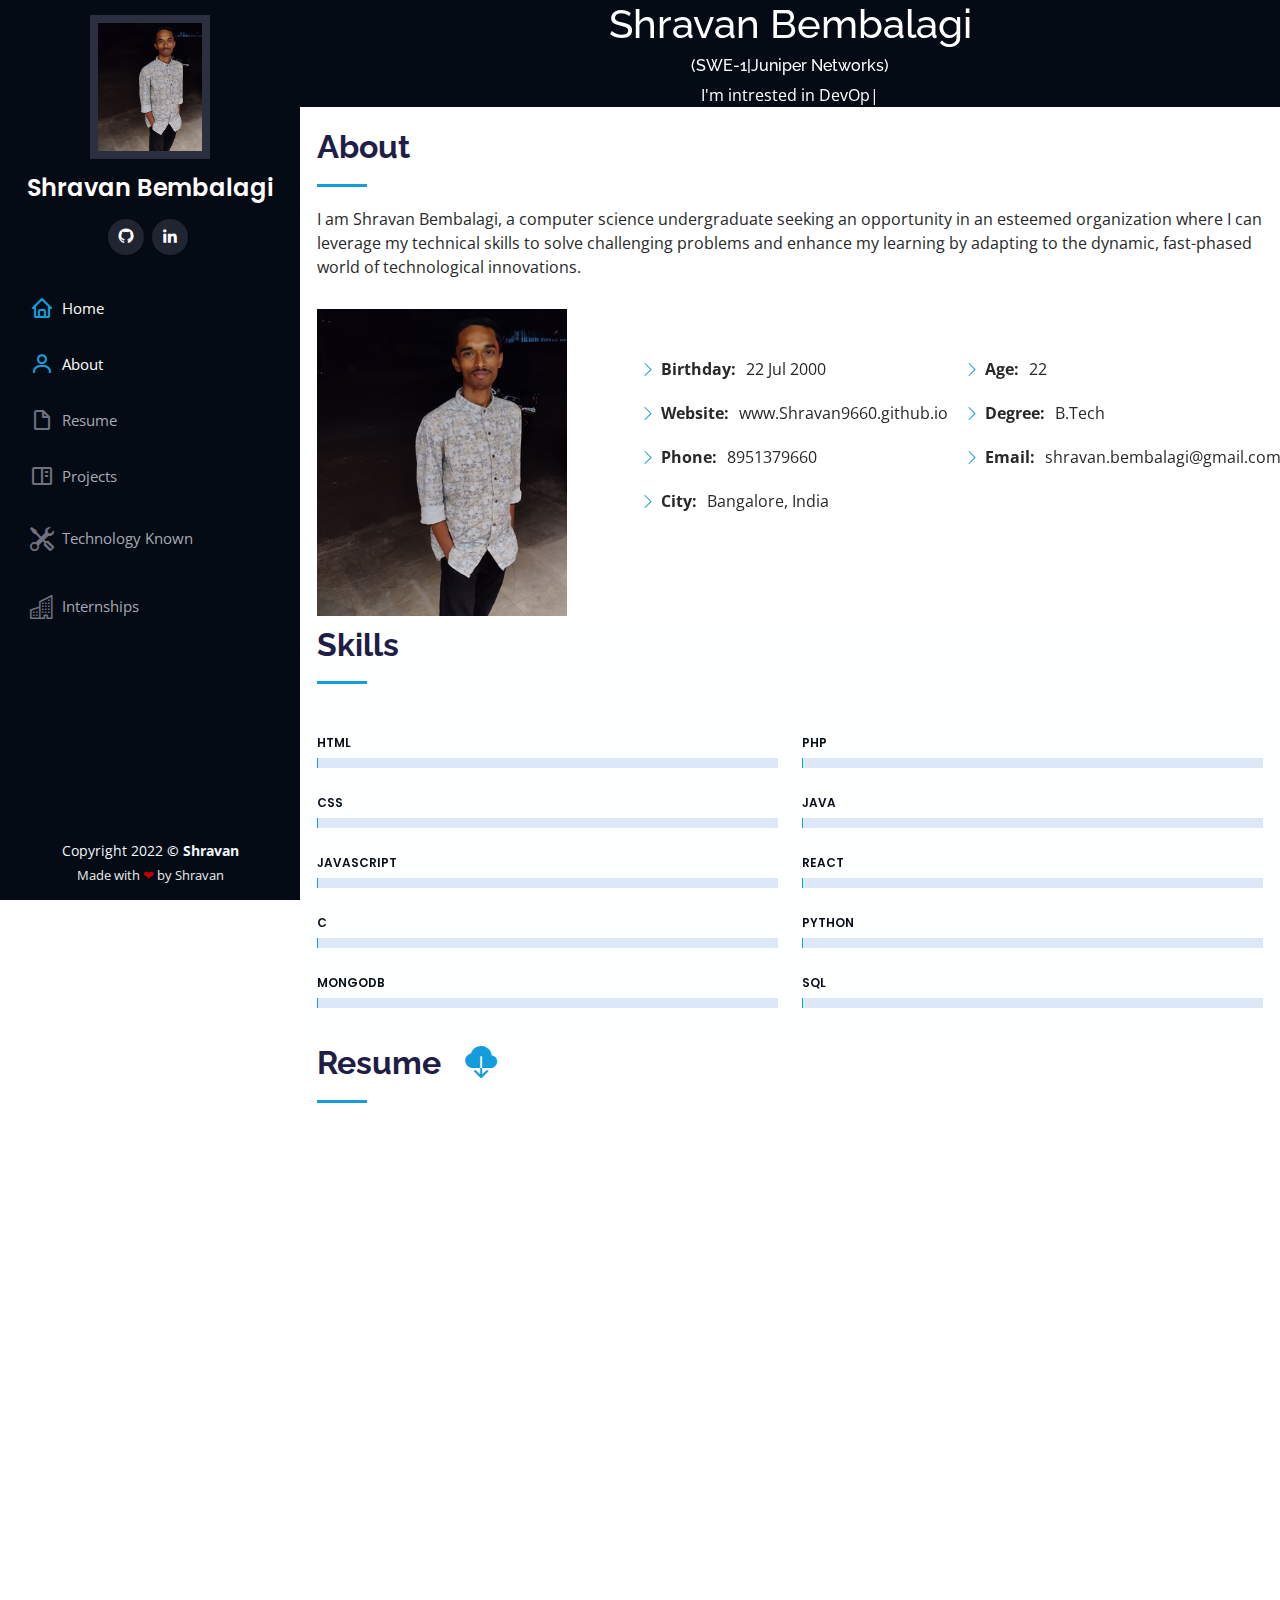
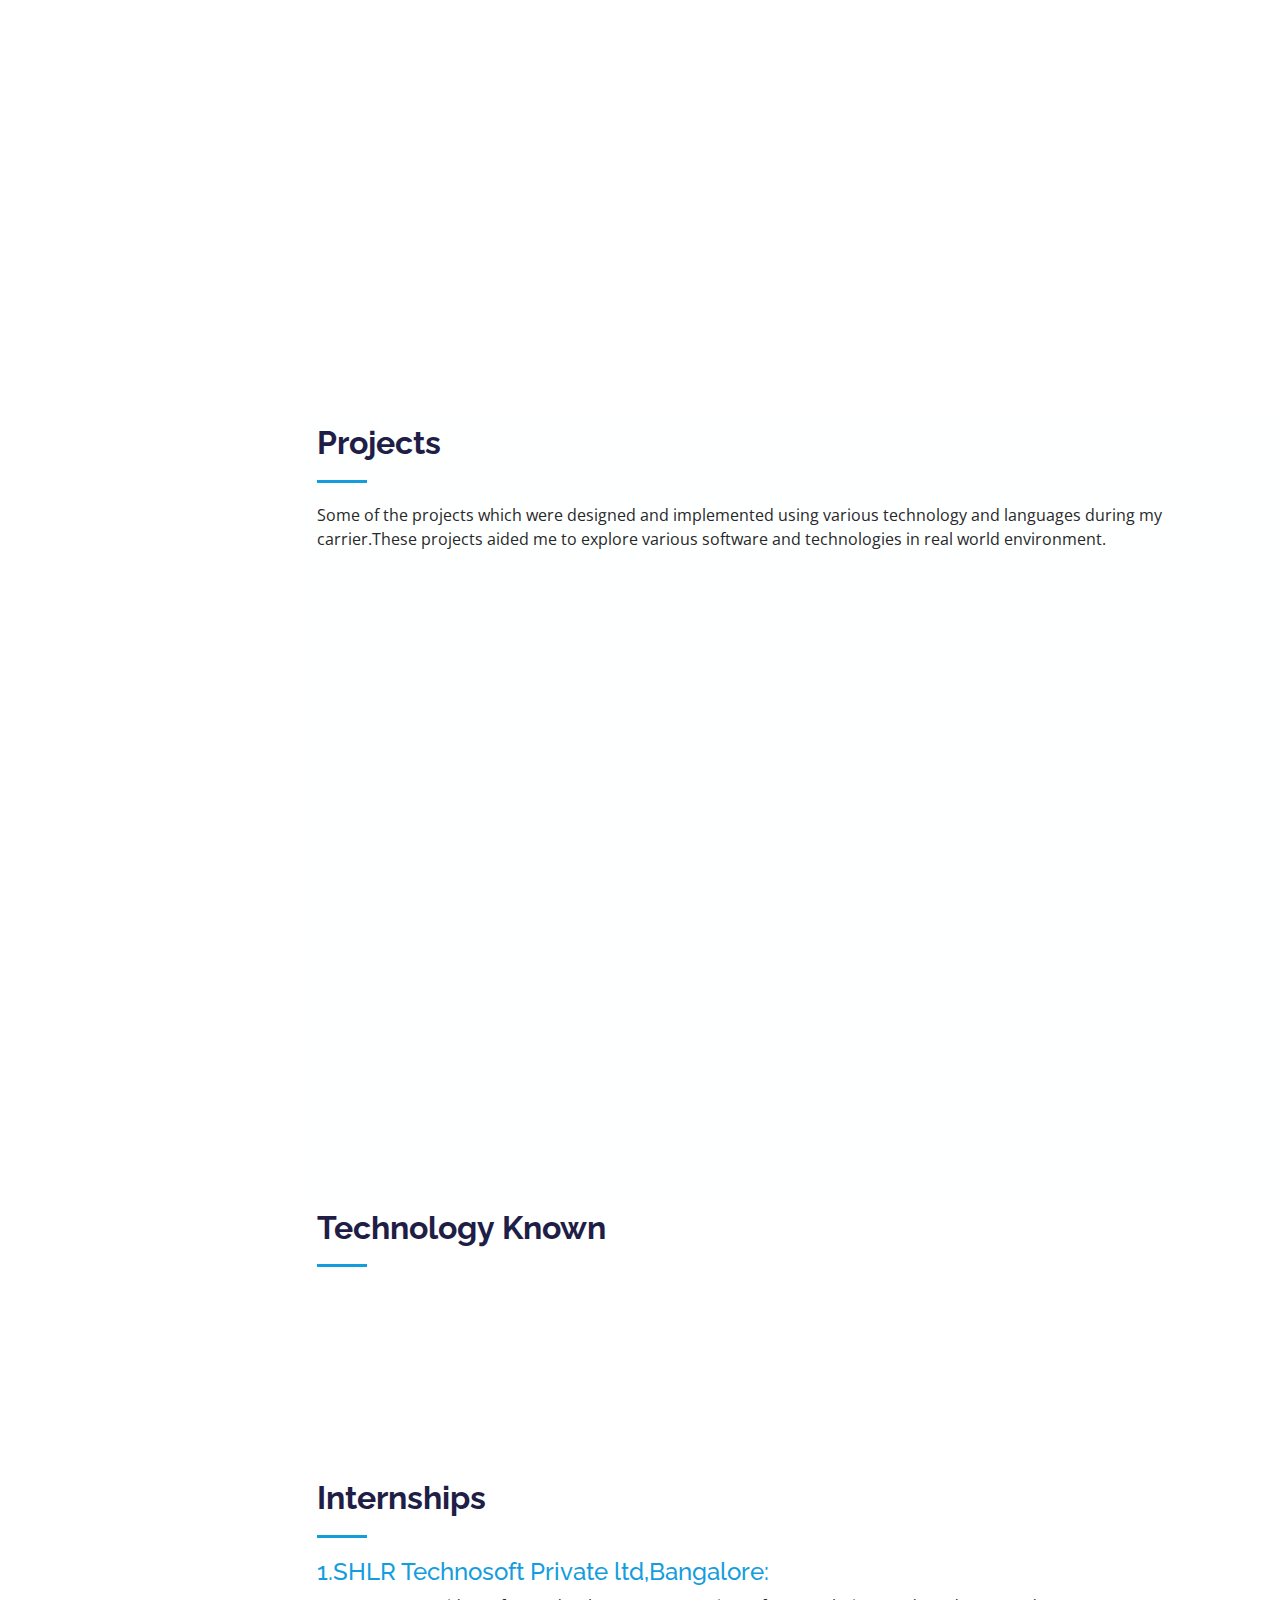
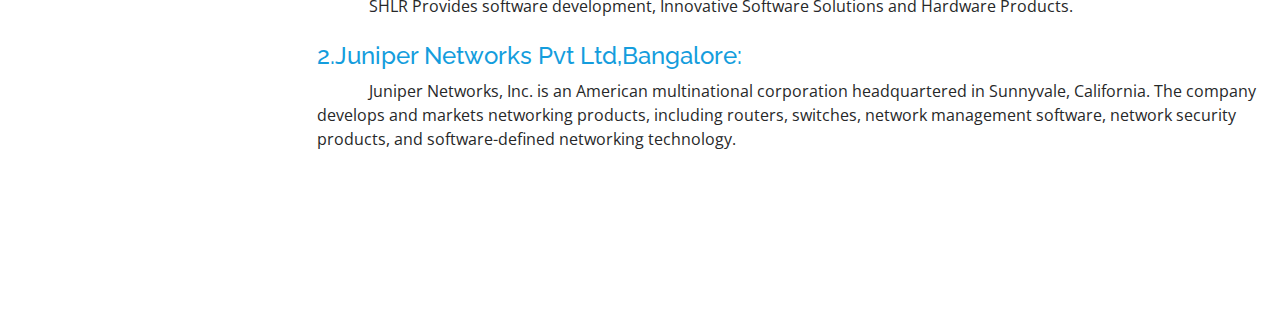
<file: index.html>
<!DOCTYPE html>
<html lang="en">

<head>
  <meta charset="utf-8">
  <meta content="width=device-width, initial-scale=1.0" name="viewport">

  <title>Shravan Bembalagi</title>

  <meta content="" name="description">
  <meta content="" name="keywords">

  <!-- Favicons -->
  <link href="assets/img/favicon.png" rel="icon">
  <link href="assets/img/apple-touch-icon.png" rel="apple-touch-icon">

  <!-- Google Fonts -->
  <link href="https://fonts.googleapis.com/css?family=Open+Sans:300,300i,400,400i,600,600i,700,700i|Raleway:300,300i,400,400i,500,500i,600,600i,700,700i|Poppins:300,300i,400,400i,500,500i,600,600i,700,700i" rel="stylesheet">

  <!-- Vendor CSS Files -->
  <link href="assets/vendor/aos/aos.css" rel="stylesheet">
  <link href="assets/vendor/bootstrap/css/bootstrap.min.css" rel="stylesheet">
  <link href="assets/vendor/bootstrap-icons/bootstrap-icons.css" rel="stylesheet">
  <link href="assets/vendor/boxicons/css/boxicons.min.css" rel="stylesheet">
  <link href="assets/vendor/glightbox/css/glightbox.min.css" rel="stylesheet">
  <link href="assets/vendor/swiper/swiper-bundle.min.css" rel="stylesheet">
  <link href="https://fonts.googleapis.com/icon?family=Material+Icons" rel="stylesheet">

  <!-- Template Main CSS File -->
  <link href="assets/css/style.css" rel="stylesheet">

  <!-- =======================================================
  * Template Name: iPortfolio - v3.8.1
  * Template URL: https://bootstrapmade.com/iportfolio-bootstrap-portfolio-websites-template/
  * Author: BootstrapMade.com
  * License: https://bootstrapmade.com/license/
  ======================================================== -->
</head>

<body>

  <!-- ======= Mobile nav toggle button ======= -->
  <i class="bi bi-list mobile-nav-toggle d-xl-none"></i>

  <!-- ======= Header ======= -->
  <header id="header">
    <div class="d-flex flex-column">

      <div class="profile">
        <img src="images/Shravan.jpg" alt="" class="img-fluid rock">
        <h1 class="text-light"><a href="index.html">Shravan Bembalagi</a></h1>
        
        <div class="social-links mt-3 text-center">
          <a href="https://github.com/Shravan9660" class="twitter"><i class="bx bxl-github"></i></a>
      
          <a href="https://in.linkedin.com/in/shravan-bembalagi-172686217" class="linkedin"><i class="bx bxl-linkedin"></i></a>
        </div>
      </div>

      <nav id="navbar" class="nav-menu navbar">
        <ul>
          <li><a href="index.html" class="nav-link scrollto active"><i class="bx bx-home"></i> <span>Home</span></a></li>
          <li><a href="#about" class="nav-link scrollto"><i class="bx bx-user"></i> <span>About</span></a></li>
          
          <li><a href="#resume" class="nav-link scrollto"><i class="bx bx-file-blank"></i> <span>Resume</span></a></li>
          <li><a href="#portfolio" class="nav-link scrollto"><i class="bx bx-book-content"></i> <span>Projects</span></a></li>
          <li><a href="#services" class="nav-link scrollto"><i class="bi bi-tools"></i> <span>Technology Known</span></a></li>
         
          <li><a href="#contact" class="nav-link scrollto"><i class="bi bi-building"></i> <span>Internships</span></a></li>
        </ul>
      </nav><!-- .nav-menu -->
    </div>
  </header><!-- End Header -->

  <!-- ======= Hero Section ======= -->
 
  <main id="main">
    <div style="background-color:#040b14">
    <center>
    <div class="sectionh1" data-aos="fade-in"  >
      <h1 style="color:rgb(255, 255, 255)" class="sectionh1">Shravan Bembalagi<h6 style="color:rgb(255, 255, 255)" class="sectionh1">(SWE-1|Juniper Networks)</h6></h1>
      <p style="color:rgb(254, 254, 255)" class="sectionh1">
        I'm intrested in <span class="typed" data-typed-items="DevOps,Back End Developing,Web Designing,Front End Developing"></span></p>
    </div>
  </center>
</div>
    <!-- ======= About Section ======= -->
    <section id="about" class="about">
      <div class="container">

        <div class="section-title">
          <h2>About</h2>
          <p>I am Shravan Bembalagi, a computer science undergraduate seeking an opportunity in an esteemed organization where I can leverage my technical skills  to solve challenging problems and enhance my learning by adapting to the dynamic, 
            fast-phased world  of technological innovations.
          </p>
        </div>

        <div class="row">
          <div class="col-lg-4" data-aos="fade-right">
            <img src="images/Shravan.jpg" width="250px" height="250px" class="img-fluid" alt="">
          </div>
          <div class="col-lg-8 pt-4 pt-lg-0 content" data-aos="fade-left">
            
            
            <div class="row">
              <div class="col-lg-6">
                <ul>
                  <br>
                  <br>
                  
                  <li><i class="bi bi-chevron-right"></i> <strong>Birthday:</strong> <span>22 Jul 2000</span></li>
                  <li><i class="bi bi-chevron-right"></i> <strong>Website:</strong> <span>www.Shravan9660.github.io</span></li>
                  <li><i class="bi bi-chevron-right"></i> <strong>Phone:</strong> <span>8951379660</span></li>
                  <li><i class="bi bi-chevron-right"></i> <strong>City:</strong> <span>Bangalore, India</span></li>
                </ul>
              </div>
              <div class="col-lg-6">
                <ul>
                  <br>
                  <br>
                  
                  <li><i class="bi bi-chevron-right"></i> <strong>Age:</strong> <span>22</span></li>
                  <li><i class="bi bi-chevron-right"></i> <strong>Degree:</strong> <span>B.Tech</span></li>
                  <li><i class="bi bi-chevron-right"></i> <strong>Email:</strong><span>shravan.bembalagi@gmail.com</span></li>
                  
                </ul>
              </div>
            </div>
            
          </div>
        </div>

      </div>
    </section><!-- End About Section -->

    <!-- ======= Facts Section ======= -->
    

    <!-- ======= Skills Section ======= -->
    <section id="skills" class="skills section-bg">
      <div class="container">

        <div class="section-title">
          <h2>Skills</h2>
          <p></p>
        </div>

        <div class="row skills-content">

          <div class="col-lg-6" data-aos="fade-up">

            <div class="progress">
              <span class="skill">HTML </span>
              <div class="progress-bar-wrap">
                <div class="progress-bar" role="progressbar" aria-valuenow="100" aria-valuemin="0" aria-valuemax="100"></div>
              </div>
            </div>

            <div class="progress">
              <span class="skill">CSS </span>
              <div class="progress-bar-wrap">
                <div class="progress-bar" role="progressbar" aria-valuenow="100" aria-valuemin="0" aria-valuemax="100"></div>
              </div>
            </div>

            <div class="progress">
              <span class="skill">JavaScript </span>
              <div class="progress-bar-wrap">
                <div class="progress-bar" role="progressbar" aria-valuenow="100" aria-valuemin="0" aria-valuemax="100"></div>
              </div>
            </div>
            <div class="progress">
              <span class="skill">C </span>
              <div class="progress-bar-wrap">
                <div class="progress-bar" role="progressbar" aria-valuenow="100" aria-valuemin="0" aria-valuemax="100"></div>
              </div>
            </div>
            <div class="progress">
              <span class="skill">MongoDB</span>
              <div class="progress-bar-wrap">
                <div class="progress-bar" role="progressbar" aria-valuenow="100" aria-valuemin="0" aria-valuemax="100"></div>
              </div>
            </div>

          </div>

          <div class="col-lg-6" data-aos="fade-up" data-aos-delay="100">

            <div class="progress">
              <span class="skill">PHP </span>
              <div class="progress-bar-wrap">
                <div class="progress-bar" role="progressbar" aria-valuenow="100" aria-valuemin="0" aria-valuemax="100"></div>
              </div>
            </div>

            <div class="progress">
              <span class="skill">JAVA </span>
              <div class="progress-bar-wrap">
                <div class="progress-bar" role="progressbar" aria-valuenow="100" aria-valuemin="0" aria-valuemax="100"></div>
              </div>
            </div>

            <div class="progress">
              <span class="skill">React </span>
              <div class="progress-bar-wrap">
                <div class="progress-bar" role="progressbar" aria-valuenow="20" aria-valuemin="0" aria-valuemax="100"></div>
              </div>
            </div>
            <div class="progress">
              <span class="skill">Python </span>
              <div class="progress-bar-wrap">
                <div class="progress-bar" role="progressbar" aria-valuenow="100" aria-valuemin="0" aria-valuemax="100"></div>
              </div>
            </div>
            <div class="progress">
              <span class="skill">SQl </span>
              <div class="progress-bar-wrap">
                <div class="progress-bar" role="progressbar" aria-valuenow="100" aria-valuemin="0" aria-valuemax="100"></div>
              </div>
            </div>

          </div>

        </div>

      </div>
    </section><!-- End Skills Section -->

    
    <!-- ======= Resume Section ======= -->
    <section id="resume" class="resume">
      <div class="container">

        <div class="section-title">
          <h2>Resume &nbsp; <a href="Shravan_B.pdf" download><i class="bi bi-cloud-download-fill"></i> </a>
          
        </div>

        <div class="row">
          <div class="col-lg-6" data-aos="fade-up">
            
            <div class="resume-item pb-0">
              <h4>Shravan Bembalagi</h4>
    
              <ul>
                <li>Bangalore, India</li>
                <li>+91 8951379660</li>
                <li>shravan.bembalagi@gmail.com</li>
                <li><a href="https://github.com/Shravan9660">https://github.com/Shravan9660</a></li>
                <li><a href="https://www.linkedin.com/in/shravan-bembalagi-172686217">https://www.linkedin.com/in/shravan-bembalagi-172686217</a></li>
                <li><a href="https://Shravan9660.github.io">https://Shravan9660.github.io</a></li>
              </ul>
            </div>

            <h3 class="resume-title">Education</h3>
            <div class="resume-item">
              <h4>B.Tech in Computer Science and Engineering</h4>
              <h5>2020 - 2023</h5>
              <p><em>PES UNIVERSITY,Bangalore,India</em></p>
              <p>Currently pursuing B.Tech in computer science and Engg with the aggregate of [CGPA- 8.04]</p>
            </div>
            <div class="resume-item">
              <h4>Diploma in Computer Science and Engineering</h4>
              <h5>2017 - 2020</h5>
              <p><em>BVVS POLYTECHNIC(AUTONOMOUS),Bagalkot,India</em></p>
              <p>Completed my diploma in computer science and engineering with an aggregate of [95.56%]</p>
            </div>
          </div>
          <div class="col-lg-6" data-aos="fade-up" data-aos-delay="100">
           
            <div class="resume-item">
              <h4>SSLC</h4>
              <h5>2017 </h5>
              <p><em>St Anne's Convent High School,Bagalkot,India </em></p>
              <p>Completed my S.S.L.C from (St. Anne’s Convent High School, Bagalkot) Karnataka Secondary Education Examination 
                Board, Bangalore with [92.80%]</p>
              
            </div>
            <div class="resume-item">
             <h2><b>Achievements</b></h2>
              <br>
             
              <ul>
                <li>Achieved <span style="color:rgb(0, 0, 0)" ><b>“BEST STUDENT AWARD”</b></span> for the year 2019 by Indian Society For Technical 
                  Education (ISTE) Karnataka Section.</li>
                <li>Participated in Chhatra Vishwakarma Awards 2020 organized by AICTE, New Delhi (All India 
                  Council for Technical Education) for Project Exhibition.
                  </li>
                <li>Participated in KOUSHALYA 2020, Project Exhibition organized by KLE College of Engineering and 
                  Technology Chikkodi, Karnataka and won the First Prize.
                  </li>
                <li>Participated in TECHNO VISION 2020 organized by Guru Nanak Institutions, Nagpur for Project 
                  Exhibition and won the First Position. </li>
                  <li>Participated in National Level online “Project Exhibition”-2020 held on 5th August 2020 organized by 
                    Tontadarya College Of Engineering,Gadag.</li>
                    <li>Participated in TECHNO VISION 2020 organized by Guru Nanak Institutions, Nagpur for Project 
                      SQL Basics Certified by HackerRank.
                      (Certification ID: 6B7961252AC0,<br> Link: <a href="https://www.hackerrank.com/certificates/6b7961252ac0">Certificate Link</a>) </li>
              </ul>
            </div>
          </div>
        </div>

      </div>
    </section><!-- End Resume Section -->

    <!-- ======= Portfolio Section ======= -->
    <section id="portfolio" class="portfolio section-bg">
      <div class="container">

        <div class="section-title">
          <h2>Projects</h2>
          <p>Some of the projects which were designed and implemented using various technology and languages during my carrier.These projects aided me to explore various software and technologies in real world environment.</p>
        </div>

        <div class="row" data-aos="fade-up">
          <div class="col-lg-12 d-flex justify-content-center">
            <ul id="portfolio-flters">
              <li data-filter="*" class="filter-active">All</li>
              <li data-filter=".filter-app">AI</li>
              <li data-filter=".filter-card">Games</li>
              <li data-filter=".filter-web">Web</li>
              <li data-filter=".filter-papers">Papers</li>
            </ul>
          </div>
        </div>
        

        <div class="row portfolio-container" data-aos="fade-up" data-aos-delay="100">

          <div class="col-lg-4 col-md-6 portfolio-item filter-app">
            <div class="portfolio-wrap">
              <img src="images/civic issues.png" width="250px" height="0" class="img-fluid" alt="civic Issues">
              <div class="portfolio-links">
                <a href="" data-gallery="portfolioGallery" class="portfolio-lightbox" title="Autonomos car using Deep Learning and Image Processing Technology"><i class="bx bx-plus"></i></a>
                <a href="civic.html" title="More Details"><i class="bx bx-link"></i></a>
              </div>
            </div>
          </div>


          <div class="col-lg-4 col-md-6 portfolio-item filter-web">
            <div class="portfolio-wrap">
              <img src="images/civic issues.png" width="250px" height="0" class="img-fluid" alt="civic Issues">
              <div class="portfolio-links">
                <a href="assets/img/portfolio/portfolio-2.jpg" data-gallery="portfolioGallery" class="portfolio-lightbox" title="Web 3"><i class="bx bx-plus"></i></a>
                <a href="civic.html" title="More Details"><i class="bx bx-link"></i></a>
              </div>
            </div>
          </div>

          

          <div class="col-lg-4 col-md-6 portfolio-item filter-card">
            <div class="portfolio-wrap">
              <img src="images/rock.jpg" width="300px" class="img-fluid" alt="">
              <div class="portfolio-links">
                <a href="assets/img/portfolio/portfolio-4.jpg" data-gallery="portfolioGallery" class="portfolio-lightbox" title="Card 2"><i class="bx bx-plus"></i></a>
                <a href="rps.html" title="More Details"><i class="bx bx-link"></i></a>
              </div>
            </div>
          </div>

          <div class="col-lg-4 col-md-6 portfolio-item filter-web">
            <div class="portfolio-wrap">
              <img src="images/courier.png" width="1000px" height="600px" class="img-fluid" alt="">
              <div class="portfolio-links">
                <a href="assets/img/portfolio/portfolio-5.jpg" data-gallery="portfolioGallery" class="portfolio-lightbox" title="Web 2"><i class="bx bx-plus"></i></a>
                <a href="courier.html" title="More Details"><i class="bx bx-link"></i></a>
              </div>
            </div>
          </div>
         

         

          
          

          <div class="col-lg-4 col-md-6 portfolio-item filter-web">
            <div class="portfolio-wrap">
              <img src="images/cart.jpg" width="250px" height="0" class="img-fluid" alt="">
              <div class="portfolio-links">
                <a href="assets/img/portfolio/portfolio-9.jpg" data-gallery="portfolioGallery" class="portfolio-lightbox" title="Web 3"><i class="bx bx-plus"></i></a>
                <a href="reactweb.html" title="More Details"><i class="bx bx-link"></i></a>
              </div>
            </div>
          </div>

          

        </div>

      </div>
    </section><!-- End Portfolio Section -->

    <!-- ======= Services Section ======= -->
    <section id="services" class="services">
      <div class="container">

        <div class="section-title">
          <h2>Technology Known</h2>
          <p></p>
        </div>

        <div class="row">
          <div class="col-lg-4 col-md-6 icon-box" data-aos="fade-up">
            <div class="icon"><i class="bi bi-clipboard-data"></i></div>
            <h4 class="title"><a href="">Visual Studio (.Net with C#)</a></h4>
          </div>
          <br>
          <div class="col-lg-4 col-md-6 icon-box" data-aos="fade-up" data-aos-delay="100">
            <div class="icon"><i class="bi bi-clipboard-data"></i></div>
            <h4 class="title"><a href="">Microsoft SQL Server 2014.</a></h4>
            
          </div>
          <br>
          <div class="col-lg-4 col-md-6 icon-box" data-aos="fade-up" data-aos-delay="200">
            <div class="icon"><i class="bi bi-clipboard-data"></i></div>
            <h4 class="title"><a href="">Microsoft Visual Code</a></h4>
            
          </div>
          <br>
          <div class="col-lg-4 col-md-6 icon-box" data-aos="fade-up" data-aos-delay="200">
            <div class="icon"><i class="bi bi-clipboard-data"></i></div>
            <h4 class="title"><a href="">AWS</a></h4>
          </div>
          <br>

        </div>

      </div>
    </section><!-- End Services Section -->
    
        

    <!-- ======= Contact Section ======= -->
    <section id="contact" class="contact">
      <div class="container">

        <div class="section-title">
          <h2>Internships</h2>
          <p>
          <a href="intrenship1.html"><h4>1.SHLR Technosoft Private ltd,Bangalore:<br></h4></a>&nbsp&nbsp&nbsp&nbsp&nbsp&nbsp&nbsp&nbsp&nbsp
          &nbsp&nbsp&nbspSHLR Provides software development, Innovative Software Solutions and Hardware Products.
          <br ><br><a href="internship2.html"><h4>2.Juniper Networks Pvt Ltd,Bangalore:<br></h4></a>&nbsp&nbsp&nbsp&nbsp&nbsp&nbsp&nbsp&nbsp&nbsp
          &nbsp&nbsp&nbspJuniper Networks, Inc. is an American multinational corporation headquartered in Sunnyvale, California. The company develops and markets networking products, 
          including routers, switches, network management software, network security products, and software-defined networking technology.
          </p>
        </div>

        

      </div>
    </section><!-- End Contact Section -->

  </main><!-- End #main -->

  <!-- ======= Footer ======= -->
  <footer id="footer">
    <div class="container">
      <div class="copyright">
        Copyright 2022 <strong><span> &copy; Shravan</span></strong>
      </div>
      <div class="credits">
        <!-- All the links in the footer should remain intact. -->
        <!-- You can delete the links only if you purchased the pro version. -->
        <!-- Licensing information: https://bootstrapmade.com/license/ -->
        <!-- Purchase the pro version with working PHP/AJAX contact form: https://bootstrapmade.com/iportfolio-bootstrap-portfolio-websites-template/ -->
        Made with <span style="color:rgb(192, 0, 0)" class="sectionh1">❤</span> by Shravan
      </div>
    </div>
  </footer><!-- End  Footer -->

  <a href="#" class="back-to-top d-flex align-items-center justify-content-center"><i class="bi bi-arrow-up-short"></i></a>

  <!-- Vendor JS Files -->
  <script src="assets/vendor/purecounter/purecounter_vanilla.js"></script>
  <script src="assets/vendor/aos/aos.js"></script>
  <script src="assets/vendor/bootstrap/js/bootstrap.bundle.min.js"></script>
  <script src="assets/vendor/glightbox/js/glightbox.min.js"></script>
  <script src="assets/vendor/isotope-layout/isotope.pkgd.min.js"></script>
  <script src="assets/vendor/swiper/swiper-bundle.min.js"></script>
  <script src="assets/vendor/typed.js/typed.min.js"></script>
  <script src="assets/vendor/waypoints/noframework.waypoints.js"></script>
  <script src="assets/vendor/php-email-form/validate.js"></script>

  <!-- Template Main JS File -->
  <script src="assets/js/main.js"></script>

</body>

</html>
</file>
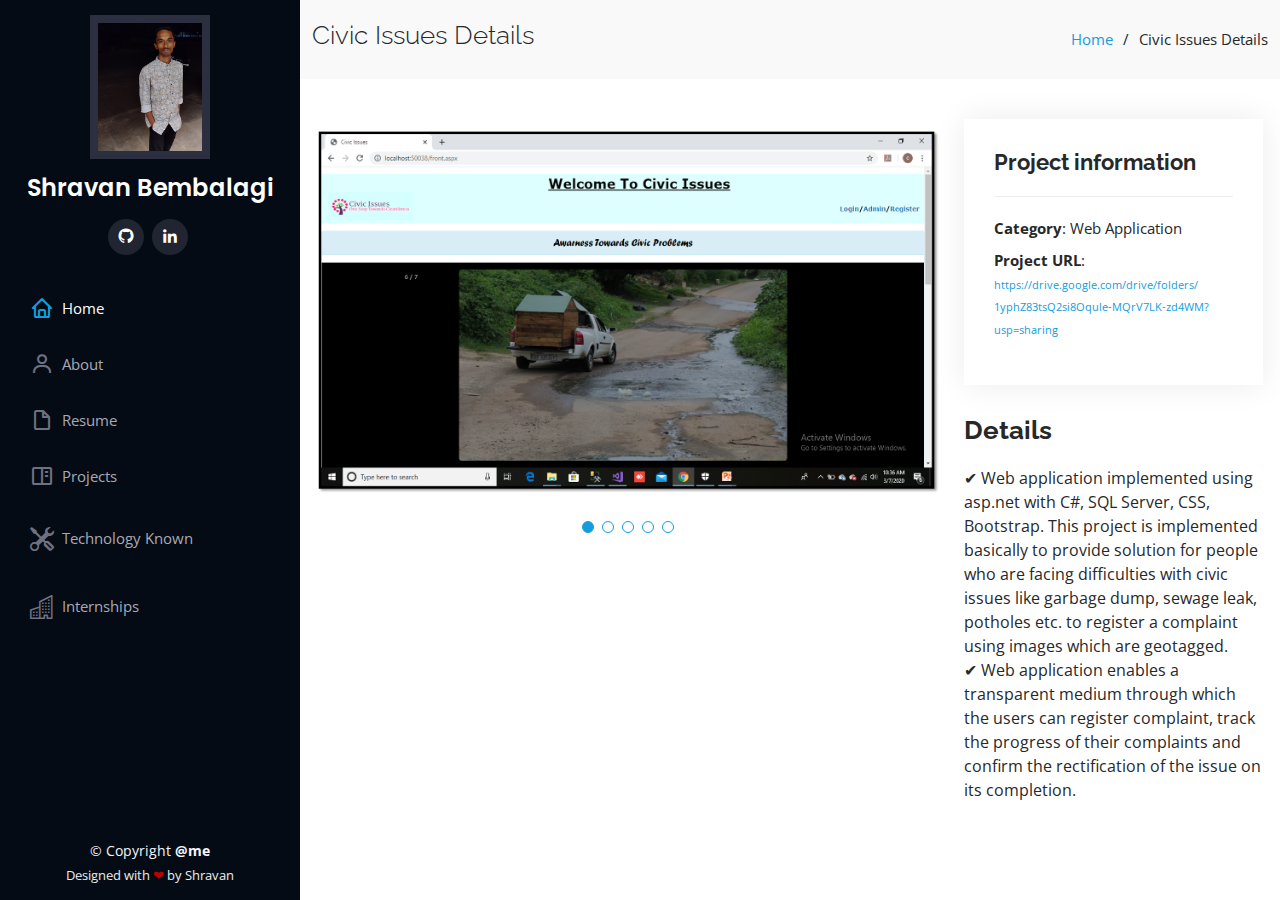
<file: civic.html>
<!DOCTYPE html>
<html lang="en">

<head>
  <meta charset="utf-8">
  <meta content="width=device-width, initial-scale=1.0" name="viewport">

  <title>Shravan Bembalagi</title>
  <meta content="" name="description">
  <meta content="" name="keywords">

  <!-- Favicons -->
  <link href="assets/img/favicon.png" rel="icon">
  <link href="assets/img/apple-touch-icon.png" rel="apple-touch-icon">

  <!-- Google Fonts -->
  <link href="https://fonts.googleapis.com/css?family=Open+Sans:300,300i,400,400i,600,600i,700,700i|Raleway:300,300i,400,400i,500,500i,600,600i,700,700i|Poppins:300,300i,400,400i,500,500i,600,600i,700,700i" rel="stylesheet">

  <!-- Vendor CSS Files -->
  <link href="assets/vendor/aos/aos.css" rel="stylesheet">
  <link href="assets/vendor/bootstrap/css/bootstrap.min.css" rel="stylesheet">
  <link href="assets/vendor/bootstrap-icons/bootstrap-icons.css" rel="stylesheet">
  <link href="assets/vendor/boxicons/css/boxicons.min.css" rel="stylesheet">
  <link href="assets/vendor/glightbox/css/glightbox.min.css" rel="stylesheet">
  <link href="assets/vendor/swiper/swiper-bundle.min.css" rel="stylesheet">

  <!-- Template Main CSS File -->
  <link href="assets/css/style.css" rel="stylesheet">

  <!-- =======================================================
  * Template Name: iPortfolio - v3.8.1
  * Template URL: https://bootstrapmade.com/iportfolio-bootstrap-portfolio-websites-template/
  * Author: BootstrapMade.com
  * License: https://bootstrapmade.com/license/
  ======================================================== -->
</head>

<body>

  <!-- ======= Mobile nav toggle button ======= -->
  <i class="bi bi-list mobile-nav-toggle d-xl-none"></i>

  <!-- ======= Header ======= -->
  <header id="header">
    <div class="d-flex flex-column">

      <div class="profile">
        <img src="images/Shravan.jpg" alt="" class="img-fluid rock">
        <h1 class="text-light"><a href="index.html">Shravan Bembalagi</a></h1>
        <div class="social-links mt-3 text-center">
          <a href="https://github.com/Shravan9660" class="twitter"><i class="bx bxl-github"></i></a>
      
          <a href="https://in.linkedin.com/in/shravan-bembalagi-172686217" class="linkedin"><i class="bx bxl-linkedin"></i></a>
        </div>
      </div>

      <nav id="navbar" class="nav-menu navbar">
        <ul>
          <li><a href="index.html" class="nav-link scrollto active"><i class="bx bx-home"></i> <span>Home</span></a></li>
          <li><a href="index.html" class="nav-link scrollto"><i class="bx bx-user"></i> <span>About</span></a></li>
          <li><a href="index.html" class="nav-link scrollto"><i class="bx bx-file-blank"></i> <span>Resume</span></a></li>
          <li><a href="index.html" class="nav-link scrollto"><i class="bx bx-book-content"></i> <span>Projects</span></a></li>
          <li><a href="index.html" class="nav-link scrollto"><i class="bi bi-tools"></i> <span>Technology Known</span></a></li>
          <li><a href="index.html" class="nav-link scrollto"><i class="bi bi-building"></i> <span>Internships</span></a></li>
        </ul>
      </nav><!-- .nav-menu -->
    </div>
  </header><!-- End Header -->

  <main id="main">

    <!-- ======= Breadcrumbs ======= -->
    <section id="breadcrumbs" class="breadcrumbs">
      <div class="container">

        <div class="d-flex justify-content-between align-items-center">
          <h2>Civic Issues Details</h2>
          <ol>
            <li><a href="index.html">Home</a></li>
            <li>Civic Issues Details</li>
          </ol>
        </div>

      </div>
    </section><!-- End Breadcrumbs -->

    <!-- ======= Portfolio Details Section ======= -->
    <section id="portfolio-details" class="portfolio-details">
      <div class="container">

        <div class="row gy-4">

          <div class="col-lg-8">
            <div class="portfolio-details-slider swiper">
              <div class="swiper-wrapper align-items-center">

                <div class="swiper-slide">
                  <img src="images/civic1.png" alt="">
                </div>

                <div class="swiper-slide">
                  <img src="images/civic2.png" alt="">
                </div>

                <div class="swiper-slide">
                  <img src="images/civic3.png" alt="">
                </div>
                <div class="swiper-slide">
                  <img src="images/civic4.png" alt="">
                </div>
                <div class="swiper-slide">
                  <img src="images/civic5.png" alt="">
                </div>

              </div>
              <div class="swiper-pagination"></div>
            </div>
          </div>

          <div class="col-lg-4">
            <div class="portfolio-info">
              <h3>Project information</h3>
              <ul>
                <li><strong>Category</strong>: Web Application</li>
                
                <li><strong>Project URL</strong>: <a href="https://drive.google.com/drive/folders/
                  1yphZ83tsQ2si8Oqule-MQrV7LK-zd4WM?usp=sharing" style="font-size:11px">https://drive.google.com/drive/folders/
                  1yphZ83tsQ2si8Oqule-MQrV7LK-zd4WM?usp=sharing</a></li>
              </ul>
            </div>
            <div class="portfolio-description">
              <h2>Details</h2>
              <p>
                
                ✔ Web application implemented using asp.net with C#, SQL Server, CSS, Bootstrap. This project is 
implemented basically to provide solution for people who are facing difficulties with civic issues like 
garbage dump, sewage leak, potholes etc. to register a complaint using images which are geotagged. <br>
✔ Web application enables a transparent medium through which the users can register complaint, track 
the progress of their complaints and confirm the rectification of the issue on its completion.
              </p>
            </div>
          </div>

        </div>

      </div>
    </section><!-- End Portfolio Details Section -->

  </main><!-- End #main -->

  <!-- ======= Footer ======= -->
  <footer id="footer">
    <div class="container">
      <div class="copyright">
        &copy; Copyright <strong><span>@me</span></strong>
      </div>
      <div class="credits">
        <!-- All the links in the footer should remain intact. -->
        <!-- You can delete the links only if you purchased the pro version. -->
        <!-- Licensing information: https://bootstrapmade.com/license/ -->
        <!-- Purchase the pro version with working PHP/AJAX contact form: https://bootstrapmade.com/iportfolio-bootstrap-portfolio-websites-template/ -->
        Designed with <span style="color:rgb(192, 0, 0)" class="sectionh1">❤</span> by Shravan
      </div>
    </div>
  </footer><!-- End  Footer -->

  <a href="#" class="back-to-top d-flex align-items-center justify-content-center"><i class="bi bi-arrow-up-short"></i></a>

  <!-- Vendor JS Files -->
  <script src="assets/vendor/purecounter/purecounter_vanilla.js"></script>
  <script src="assets/vendor/aos/aos.js"></script>
  <script src="assets/vendor/bootstrap/js/bootstrap.bundle.min.js"></script>
  <script src="assets/vendor/glightbox/js/glightbox.min.js"></script>
  <script src="assets/vendor/isotope-layout/isotope.pkgd.min.js"></script>
  <script src="assets/vendor/swiper/swiper-bundle.min.js"></script>
  <script src="assets/vendor/typed.js/typed.min.js"></script>
  <script src="assets/vendor/waypoints/noframework.waypoints.js"></script>
  <script src="assets/vendor/php-email-form/validate.js"></script>

  <!-- Template Main JS File -->
  <script src="assets/js/main.js"></script>

</body>

</html>
</file>
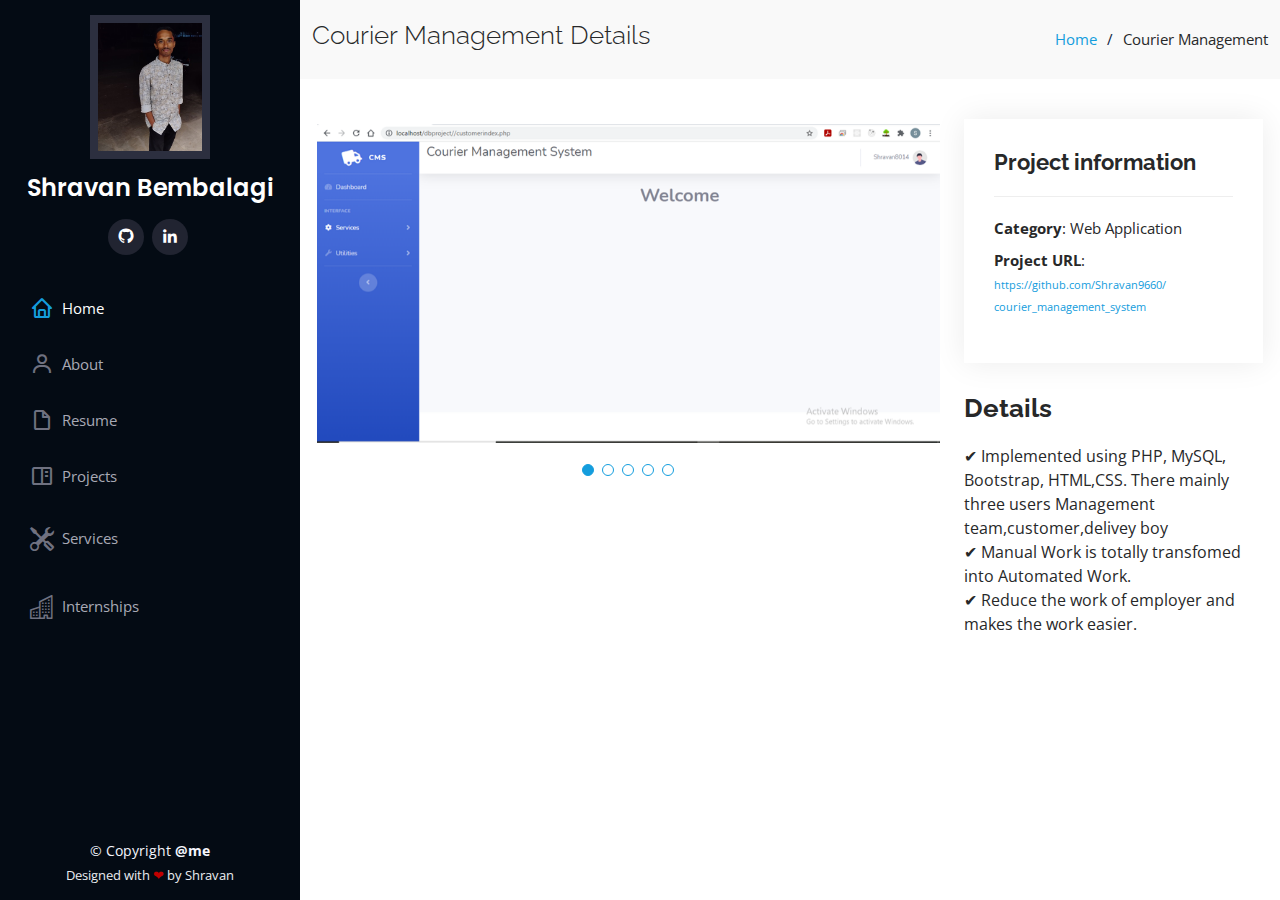
<file: courier.html>
<!DOCTYPE html>
<html lang="en">

<head>
  <meta charset="utf-8">
  <meta content="width=device-width, initial-scale=1.0" name="viewport">

  <title>Shravan Bembalagi</title>
  <meta content="" name="description">
  <meta content="" name="keywords">

  <!-- Favicons -->
  <link href="assets/img/favicon.png" rel="icon">
  <link href="assets/img/apple-touch-icon.png" rel="apple-touch-icon">

  <!-- Google Fonts -->
  <link href="https://fonts.googleapis.com/css?family=Open+Sans:300,300i,400,400i,600,600i,700,700i|Raleway:300,300i,400,400i,500,500i,600,600i,700,700i|Poppins:300,300i,400,400i,500,500i,600,600i,700,700i" rel="stylesheet">

  <!-- Vendor CSS Files -->
  <link href="assets/vendor/aos/aos.css" rel="stylesheet">
  <link href="assets/vendor/bootstrap/css/bootstrap.min.css" rel="stylesheet">
  <link href="assets/vendor/bootstrap-icons/bootstrap-icons.css" rel="stylesheet">
  <link href="assets/vendor/boxicons/css/boxicons.min.css" rel="stylesheet">
  <link href="assets/vendor/glightbox/css/glightbox.min.css" rel="stylesheet">
  <link href="assets/vendor/swiper/swiper-bundle.min.css" rel="stylesheet">

  <!-- Template Main CSS File -->
  <link href="assets/css/style.css" rel="stylesheet">

  <!-- =======================================================
  * Template Name: iPortfolio - v3.8.1
  * Template URL: https://bootstrapmade.com/iportfolio-bootstrap-portfolio-websites-template/
  * Author: BootstrapMade.com
  * License: https://bootstrapmade.com/license/
  ======================================================== -->
</head>

<body>

  <!-- ======= Mobile nav toggle button ======= -->
  <i class="bi bi-list mobile-nav-toggle d-xl-none"></i>

  <!-- ======= Header ======= -->
  <header id="header">
    <div class="d-flex flex-column">

      <div class="profile">
        <img src="images/Shravan.jpg" alt="" class="img-fluid rock">
        <h1 class="text-light"><a href="index.html">Shravan Bembalagi</a></h1>
        <div class="social-links mt-3 text-center">
            <a href="https://github.com/Shravan9660" class="twitter"><i class="bx bxl-github"></i></a>
      
            <a href="https://in.linkedin.com/in/shravan-bembalagi-172686217" class="linkedin"><i class="bx bxl-linkedin"></i></a>
        </div>
      </div>

      <nav id="navbar" class="nav-menu navbar">
        <ul>
          <li><a href="index.html" class="nav-link scrollto active"><i class="bx bx-home"></i> <span>Home</span></a></li>
          <li><a href="index.html" class="nav-link scrollto"><i class="bx bx-user"></i> <span>About</span></a></li>
          <li><a href="index.html" class="nav-link scrollto"><i class="bx bx-file-blank"></i> <span>Resume</span></a></li>
          <li><a href="index.html" class="nav-link scrollto"><i class="bx bx-book-content"></i> <span>Projects</span></a></li>
          <li><a href="index.html" class="nav-link scrollto"><i class="bi bi-tools"></i> <span>Services</span></a></li>
          <li><a href="index.html" class="nav-link scrollto"><i class="bi bi-building"></i> <span>Internships</span></a></li>
        </ul>
      </nav><!-- .nav-menu -->
    </div>
  </header><!-- End Header -->

  <main id="main">

    <!-- ======= Breadcrumbs ======= -->
    <section id="breadcrumbs" class="breadcrumbs">
      <div class="container">

        <div class="d-flex justify-content-between align-items-center">
          <h2>Courier Management Details</h2>
          <ol>
            <li><a href="index.html">Home</a></li>
            <li>Courier Management</li>
          </ol>
        </div>

      </div>
    </section><!-- End Breadcrumbs -->

    <!-- ======= Portfolio Details Section ======= -->
    <section id="portfolio-details" class="portfolio-details">
      <div class="container">

        <div class="row gy-4">

          <div class="col-lg-8">
            <div class="portfolio-details-slider swiper">
              <div class="swiper-wrapper align-items-center">

                <div class="swiper-slide">
                  <img src="images/c1.png" alt="">
                </div>

                <div class="swiper-slide">
                  <img src="images/c2.png" alt="">
                </div>

                <div class="swiper-slide">
                  <img src="images/c3.png" alt="">
                </div>
                <div class="swiper-slide">
                  <img src="images/c4.png" alt="">
                </div>
                <div class="swiper-slide">
                  <img src="images/c5.png" alt="">
                </div>


              </div>
              <div class="swiper-pagination"></div>
            </div>
          </div>

          <div class="col-lg-4">
            <div class="portfolio-info">
              <h3>Project information</h3>
              <ul>
                <li><strong>Category</strong>: Web Application</li>
                
                <li><strong>Project URL</strong>: <a href="https://github.com/Shravan9660/
                    courier_management_system" style="font-size:11px">https://github.com/Shravan9660/
                    courier_management_system</a></li>
              </ul>
            </div>
            <div class="portfolio-description">
              <h2>Details</h2>
              <p>
                
                ✔ Implemented using PHP, MySQL, Bootstrap, HTML,CSS. There mainly three users Management team,customer,delivey boy<br>
✔ Manual Work is totally transfomed into Automated Work.<br>
✔ Reduce the work of employer and makes the work easier.
              </p>
            </div>
          </div>

        </div>

      </div>
    </section><!-- End Portfolio Details Section -->

  </main><!-- End #main -->

  <!-- ======= Footer ======= -->
  <footer id="footer">
    <div class="container">
      <div class="copyright">
        &copy; Copyright <strong><span>@me</span></strong>
      </div>
      <div class="credits">
        <!-- All the links in the footer should remain intact. -->
        <!-- You can delete the links only if you purchased the pro version. -->
        <!-- Licensing information: https://bootstrapmade.com/license/ -->
        <!-- Purchase the pro version with working PHP/AJAX contact form: https://bootstrapmade.com/iportfolio-bootstrap-portfolio-websites-template/ -->
        Designed with <span style="color:rgb(192, 0, 0)" class="sectionh1">❤</span> by Shravan
      </div>
    </div>
  </footer><!-- End  Footer -->

  <a href="#" class="back-to-top d-flex align-items-center justify-content-center"><i class="bi bi-arrow-up-short"></i></a>

  <!-- Vendor JS Files -->
  <script src="assets/vendor/purecounter/purecounter_vanilla.js"></script>
  <script src="assets/vendor/aos/aos.js"></script>
  <script src="assets/vendor/bootstrap/js/bootstrap.bundle.min.js"></script>
  <script src="assets/vendor/glightbox/js/glightbox.min.js"></script>
  <script src="assets/vendor/isotope-layout/isotope.pkgd.min.js"></script>
  <script src="assets/vendor/swiper/swiper-bundle.min.js"></script>
  <script src="assets/vendor/typed.js/typed.min.js"></script>
  <script src="assets/vendor/waypoints/noframework.waypoints.js"></script>
  <script src="assets/vendor/php-email-form/validate.js"></script>

  <!-- Template Main JS File -->
  <script src="assets/js/main.js"></script>

</body>

</html>
</file>
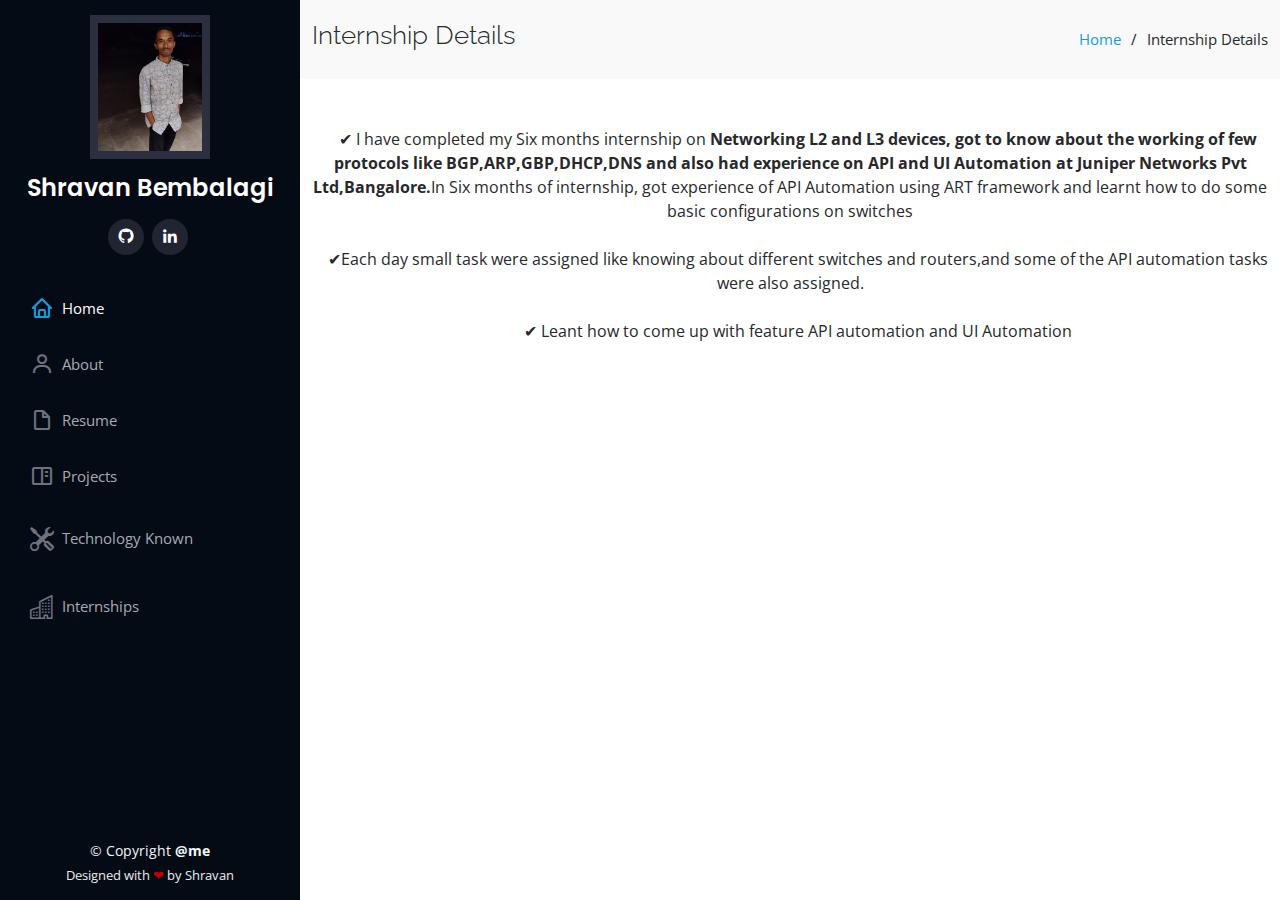
<file: internship2.html>
<!DOCTYPE html>
<html lang="en">

<head>
  <meta charset="utf-8">
  <meta content="width=device-width, initial-scale=1.0" name="viewport">

  <title>Shravan Bembalagi</title>
  <meta content="" name="description">
  <meta content="" name="keywords">

  <!-- Favicons -->
  <link href="assets/img/favicon.png" rel="icon">
  <link href="assets/img/apple-touch-icon.png" rel="apple-touch-icon">

  <!-- Google Fonts -->
  <link href="https://fonts.googleapis.com/css?family=Open+Sans:300,300i,400,400i,600,600i,700,700i|Raleway:300,300i,400,400i,500,500i,600,600i,700,700i|Poppins:300,300i,400,400i,500,500i,600,600i,700,700i" rel="stylesheet">

  <!-- Vendor CSS Files -->
  <link href="assets/vendor/aos/aos.css" rel="stylesheet">
  <link href="assets/vendor/bootstrap/css/bootstrap.min.css" rel="stylesheet">
  <link href="assets/vendor/bootstrap-icons/bootstrap-icons.css" rel="stylesheet">
  <link href="assets/vendor/boxicons/css/boxicons.min.css" rel="stylesheet">
  <link href="assets/vendor/glightbox/css/glightbox.min.css" rel="stylesheet">
  <link href="assets/vendor/swiper/swiper-bundle.min.css" rel="stylesheet">

  <!-- Template Main CSS File -->
  <link href="assets/css/style.css" rel="stylesheet">

  <!-- =======================================================
  * Template Name: iPortfolio - v3.8.1
  * Template URL: https://bootstrapmade.com/iportfolio-bootstrap-portfolio-websites-template/
  * Author: BootstrapMade.com
  * License: https://bootstrapmade.com/license/
  ======================================================== -->
</head>

<body>

  <!-- ======= Mobile nav toggle button ======= -->
  <i class="bi bi-list mobile-nav-toggle d-xl-none"></i>

  <!-- ======= Header ======= -->
  <header id="header">
    <div class="d-flex flex-column">

      <div class="profile">
        <img src="images/Shravan.jpg" alt="" class="img-fluid rock">
        <h1 class="text-light"><a href="index.html">Shravan Bembalagi</a></h1>
        <div class="social-links mt-3 text-center">
          <a href="https://github.com/Shravan9660" class="twitter"><i class="bx bxl-github"></i></a>
      
          <a href="https://in.linkedin.com/in/shravan-bembalagi-172686217" class="linkedin"><i class="bx bxl-linkedin"></i></a>
        </div>
      </div>

      <nav id="navbar" class="nav-menu navbar">
        <ul>
          <li><a href="index.html" class="nav-link scrollto active"><i class="bx bx-home"></i> <span>Home</span></a></li>
          <li><a href="index.html" class="nav-link scrollto"><i class="bx bx-user"></i> <span>About</span></a></li>
          <li><a href="index.html" class="nav-link scrollto"><i class="bx bx-file-blank"></i> <span>Resume</span></a></li>
          <li><a href="index.html" class="nav-link scrollto"><i class="bx bx-book-content"></i> <span>Projects</span></a></li>
          <li><a href="index.html" class="nav-link scrollto"><i class="bi bi-tools"></i> <span>Technology Known</span></a></li>
          <li><a href="index.html" class="nav-link scrollto"><i class="bi bi-building"></i> <span>Internships</span></a></li>
        </ul>
      </nav><!-- .nav-menu -->
    </div>
  </header><!-- End Header -->

  <main id="main">

    <!-- ======= Breadcrumbs ======= -->
    <section id="breadcrumbs" class="breadcrumbs">
      <div class="container">

        <div class="d-flex justify-content-between align-items-center">
          <h2>Internship Details</h2>
          <ol>
            <li><a href="index.html">Home</a></li>
            <li>Internship Details</li>
          </ol>
        </div>

      </div>
    </section><!-- End Breadcrumbs -->

    <!-- ======= Portfolio Details Section ======= -->
    
        
        <div >
          
          
          <center>
          <p>
            
            <br>
          <br>&nbsp&nbsp&nbsp&nbsp✔ I have completed my Six months internship on<b> Networking L2 and L3 devices, got to know about the working of few protocols like BGP,ARP,GBP,DHCP,DNS and also had experience on API and UI Automation at Juniper Networks Pvt Ltd,Bangalore.</b>In Six months of internship, got experience of  API Automation using ART framework and learnt how to do some basic configurations on switches
           <br><br>&nbsp&nbsp&nbsp&nbsp✔Each day small task were assigned like knowing about different switches and routers,and some of the API automation tasks were also assigned.
           <br><br>&nbsp&nbsp&nbsp&nbsp✔ Leant how to come up with feature API automation and UI Automation 
          </p>
             <center>
        </div>
        <!--<br><br><b><center><p style="font-size:25px">Snapshots of some tasks completed</p></center></b><br>-->
      
   <!-- <section id="portfolio-details" class="portfolio-details">
      <div class="container">

        <div class="row gy-4">

          &nbsp&nbsp&nbsp&nbsp&nbsp&nbsp&nbsp&nbsp&nbsp&nbsp&nbsp&nbsp&nbsp&nbsp&nbsp&nbsp&nbsp&nbsp
          &nbsp&nbsp&nbsp&nbsp&nbsp&nbsp&nbsp&nbsp&nbsp&nbsp&nbsp&nbsp&nbsp&nbsp&nbsp&nbsp&nbsp&nbsp
          &nbsp&nbsp&nbsp&nbsp&nbsp&nbsp<div class="col-lg-8">
            <div class="portfolio-details-slider swiper">
              
              <div class="swiper-wrapper align-items-center">

                <div class="swiper-slide">
                  <img src="images/shlr01.png" alt="">
                </div>

                <div class="swiper-slide">
                  <img src="images/shlr1.jpg" alt="">
                </div>

                <div class="swiper-slide">
                  <img src="images/shlr3.png" alt="">
                </div>

              </div>
           
              <div class="swiper-pagination"></div>
            </div>
          </div>

          

        </div>

      </div>
    </section><!-- End Portfolio Details Section -->
  </center>

  </main><!-- End #main -->

  <!-- ======= Footer ======= -->
  <footer id="footer">
    <div class="container">
      <div class="copyright">
        &copy; Copyright <strong><span>@me</span></strong>
      </div>
      <div class="credits">
        <!-- All the links in the footer should remain intact. -->
        <!-- You can delete the links only if you purchased the pro version. -->
        <!-- Licensing information: https://bootstrapmade.com/license/ -->
        <!-- Purchase the pro version with working PHP/AJAX contact form: https://bootstrapmade.com/iportfolio-bootstrap-portfolio-websites-template/ -->
        Designed with <span style="color:rgb(192, 0, 0)" class="sectionh1">❤</span> by Shravan
      </div>
    </div>
  </footer><!-- End  Footer -->

  <a href="#" class="back-to-top d-flex align-items-center justify-content-center"><i class="bi bi-arrow-up-short"></i></a>

  <!-- Vendor JS Files -->
  <script src="assets/vendor/purecounter/purecounter_vanilla.js"></script>
  <script src="assets/vendor/aos/aos.js"></script>
  <script src="assets/vendor/bootstrap/js/bootstrap.bundle.min.js"></script>
  <script src="assets/vendor/glightbox/js/glightbox.min.js"></script>
  <script src="assets/vendor/isotope-layout/isotope.pkgd.min.js"></script>
  <script src="assets/vendor/swiper/swiper-bundle.min.js"></script>
  <script src="assets/vendor/typed.js/typed.min.js"></script>
  <script src="assets/vendor/waypoints/noframework.waypoints.js"></script>
  <script src="assets/vendor/php-email-form/validate.js"></script>

  <!-- Template Main JS File -->
  <script src="assets/js/main.js"></script>

</body>

</html>
</file>
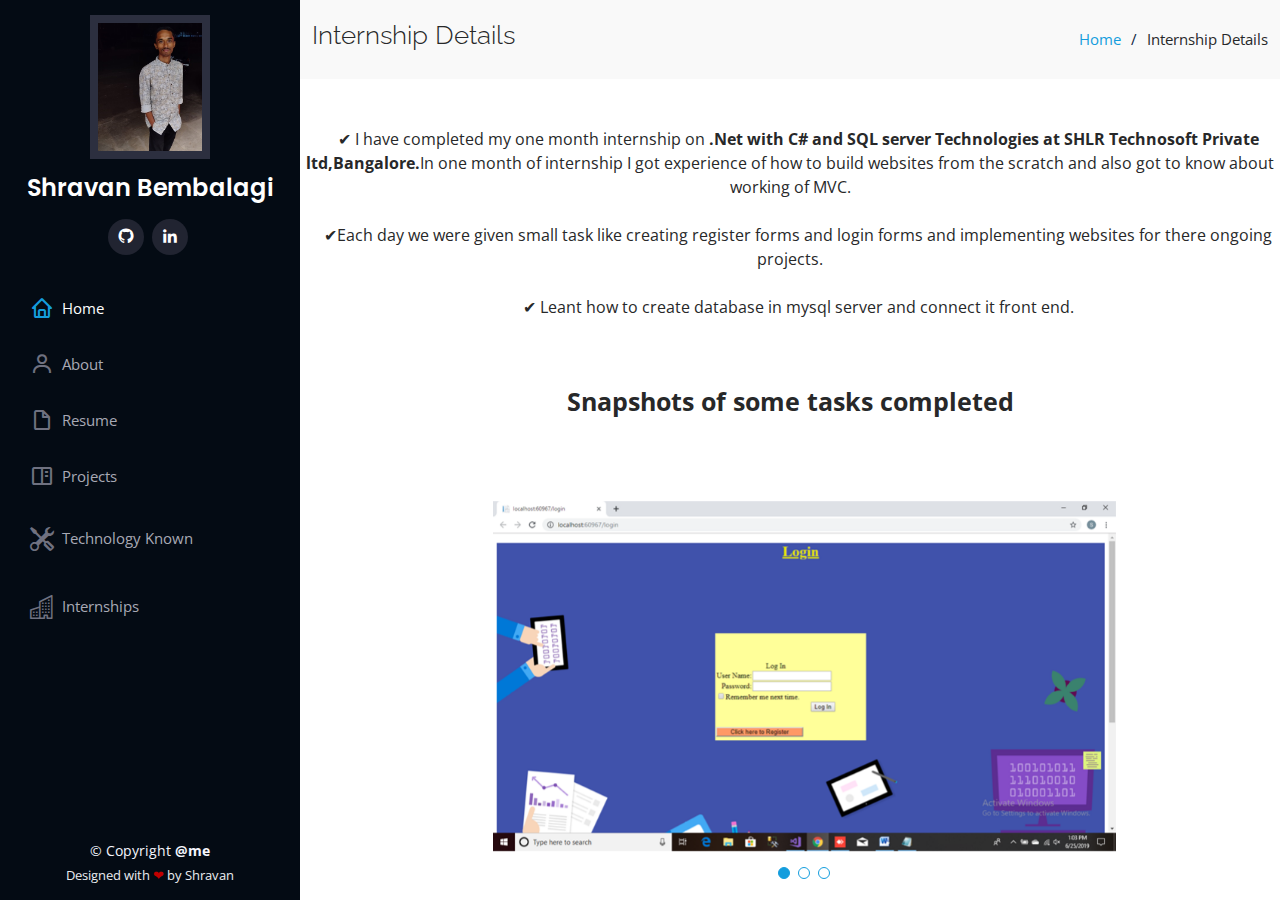
<file: intrenship1.html>
<!DOCTYPE html>
<html lang="en">

<head>
  <meta charset="utf-8">
  <meta content="width=device-width, initial-scale=1.0" name="viewport">

  <title>Shravan Bembalagi</title>
  <meta content="" name="description">
  <meta content="" name="keywords">

  <!-- Favicons -->
  <link href="assets/img/favicon.png" rel="icon">
  <link href="assets/img/apple-touch-icon.png" rel="apple-touch-icon">

  <!-- Google Fonts -->
  <link href="https://fonts.googleapis.com/css?family=Open+Sans:300,300i,400,400i,600,600i,700,700i|Raleway:300,300i,400,400i,500,500i,600,600i,700,700i|Poppins:300,300i,400,400i,500,500i,600,600i,700,700i" rel="stylesheet">

  <!-- Vendor CSS Files -->
  <link href="assets/vendor/aos/aos.css" rel="stylesheet">
  <link href="assets/vendor/bootstrap/css/bootstrap.min.css" rel="stylesheet">
  <link href="assets/vendor/bootstrap-icons/bootstrap-icons.css" rel="stylesheet">
  <link href="assets/vendor/boxicons/css/boxicons.min.css" rel="stylesheet">
  <link href="assets/vendor/glightbox/css/glightbox.min.css" rel="stylesheet">
  <link href="assets/vendor/swiper/swiper-bundle.min.css" rel="stylesheet">

  <!-- Template Main CSS File -->
  <link href="assets/css/style.css" rel="stylesheet">

  <!-- =======================================================
  * Template Name: iPortfolio - v3.8.1
  * Template URL: https://bootstrapmade.com/iportfolio-bootstrap-portfolio-websites-template/
  * Author: BootstrapMade.com
  * License: https://bootstrapmade.com/license/
  ======================================================== -->
</head>

<body>

  <!-- ======= Mobile nav toggle button ======= -->
  <i class="bi bi-list mobile-nav-toggle d-xl-none"></i>

  <!-- ======= Header ======= -->
  <header id="header">
    <div class="d-flex flex-column">

      <div class="profile">
        <img src="images/Shravan.jpg" alt="" class="img-fluid rock">
        <h1 class="text-light"><a href="index.html">Shravan Bembalagi</a></h1>
        <div class="social-links mt-3 text-center">
          <a href="https://github.com/Shravan9660" class="twitter"><i class="bx bxl-github"></i></a>
      
          <a href="https://in.linkedin.com/in/shravan-bembalagi-172686217" class="linkedin"><i class="bx bxl-linkedin"></i></a>
        </div>
      </div>

      <nav id="navbar" class="nav-menu navbar">
        <ul>
          <li><a href="index.html" class="nav-link scrollto active"><i class="bx bx-home"></i> <span>Home</span></a></li>
          <li><a href="index.html" class="nav-link scrollto"><i class="bx bx-user"></i> <span>About</span></a></li>
          <li><a href="index.html" class="nav-link scrollto"><i class="bx bx-file-blank"></i> <span>Resume</span></a></li>
          <li><a href="index.html" class="nav-link scrollto"><i class="bx bx-book-content"></i> <span>Projects</span></a></li>
          <li><a href="index.html" class="nav-link scrollto"><i class="bi bi-tools"></i> <span>Technology Known</span></a></li>
          <li><a href="index.html" class="nav-link scrollto"><i class="bi bi-building"></i> <span>Internships</span></a></li>
        </ul>
      </nav><!-- .nav-menu -->
    </div>
  </header><!-- End Header -->

  <main id="main">

    <!-- ======= Breadcrumbs ======= -->
    <section id="breadcrumbs" class="breadcrumbs">
      <div class="container">

        <div class="d-flex justify-content-between align-items-center">
          <h2>Internship Details</h2>
          <ol>
            <li><a href="index.html">Home</a></li>
            <li>Internship Details</li>
          </ol>
        </div>

      </div>
    </section><!-- End Breadcrumbs -->

    <!-- ======= Portfolio Details Section ======= -->
    
        
        <div >
          
          
          <center>
          <p>
            
            <br>
          <br>&nbsp&nbsp&nbsp&nbsp✔ I have completed my one month internship on<b> .Net with C# and SQL server Technologies at SHLR Technosoft Private ltd,Bangalore.</b>In one month of internship I got experience of  how to  build websites from the scratch and also got to  know about working of MVC.
           <br><br>&nbsp&nbsp&nbsp&nbsp✔Each day we were given small task like  creating register forms and login forms and implementing websites for there ongoing  projects.
           <br><br>&nbsp&nbsp&nbsp&nbsp✔ Leant how to create database in mysql server and connect it front end. 
          </p>
             <center>
        </div>
        <br><br><b><center><p style="font-size:25px">Snapshots of some tasks completed</p></center></b><br>
      
    <section id="portfolio-details" class="portfolio-details">
      <div class="container">

        <div class="row gy-4">

          &nbsp&nbsp&nbsp&nbsp&nbsp&nbsp&nbsp&nbsp&nbsp&nbsp&nbsp&nbsp&nbsp&nbsp&nbsp&nbsp&nbsp&nbsp
          &nbsp&nbsp&nbsp&nbsp&nbsp&nbsp&nbsp&nbsp&nbsp&nbsp&nbsp&nbsp&nbsp&nbsp&nbsp&nbsp&nbsp&nbsp
          &nbsp&nbsp&nbsp&nbsp&nbsp&nbsp<div class="col-lg-8">
            <div class="portfolio-details-slider swiper">
              
              <div class="swiper-wrapper align-items-center">

                <div class="swiper-slide">
                  <img src="images/shlr01.png" alt="">
                </div>

                <div class="swiper-slide">
                  <img src="images/shlr1.jpg" alt="">
                </div>

                <div class="swiper-slide">
                  <img src="images/shlr3.png" alt="">
                </div>

              </div>
           
              <div class="swiper-pagination"></div>
            </div>
          </div>

          

        </div>

      </div>
    </section><!-- End Portfolio Details Section -->
  </center>

  </main><!-- End #main -->

  <!-- ======= Footer ======= -->
  <footer id="footer">
    <div class="container">
      <div class="copyright">
        &copy; Copyright <strong><span>@me</span></strong>
      </div>
      <div class="credits">
        <!-- All the links in the footer should remain intact. -->
        <!-- You can delete the links only if you purchased the pro version. -->
        <!-- Licensing information: https://bootstrapmade.com/license/ -->
        <!-- Purchase the pro version with working PHP/AJAX contact form: https://bootstrapmade.com/iportfolio-bootstrap-portfolio-websites-template/ -->
        Designed with <span style="color:rgb(192, 0, 0)" class="sectionh1">❤</span> by Shravan
      </div>
    </div>
  </footer><!-- End  Footer -->

  <a href="#" class="back-to-top d-flex align-items-center justify-content-center"><i class="bi bi-arrow-up-short"></i></a>

  <!-- Vendor JS Files -->
  <script src="assets/vendor/purecounter/purecounter_vanilla.js"></script>
  <script src="assets/vendor/aos/aos.js"></script>
  <script src="assets/vendor/bootstrap/js/bootstrap.bundle.min.js"></script>
  <script src="assets/vendor/glightbox/js/glightbox.min.js"></script>
  <script src="assets/vendor/isotope-layout/isotope.pkgd.min.js"></script>
  <script src="assets/vendor/swiper/swiper-bundle.min.js"></script>
  <script src="assets/vendor/typed.js/typed.min.js"></script>
  <script src="assets/vendor/waypoints/noframework.waypoints.js"></script>
  <script src="assets/vendor/php-email-form/validate.js"></script>

  <!-- Template Main JS File -->
  <script src="assets/js/main.js"></script>

</body>

</html>
</file>
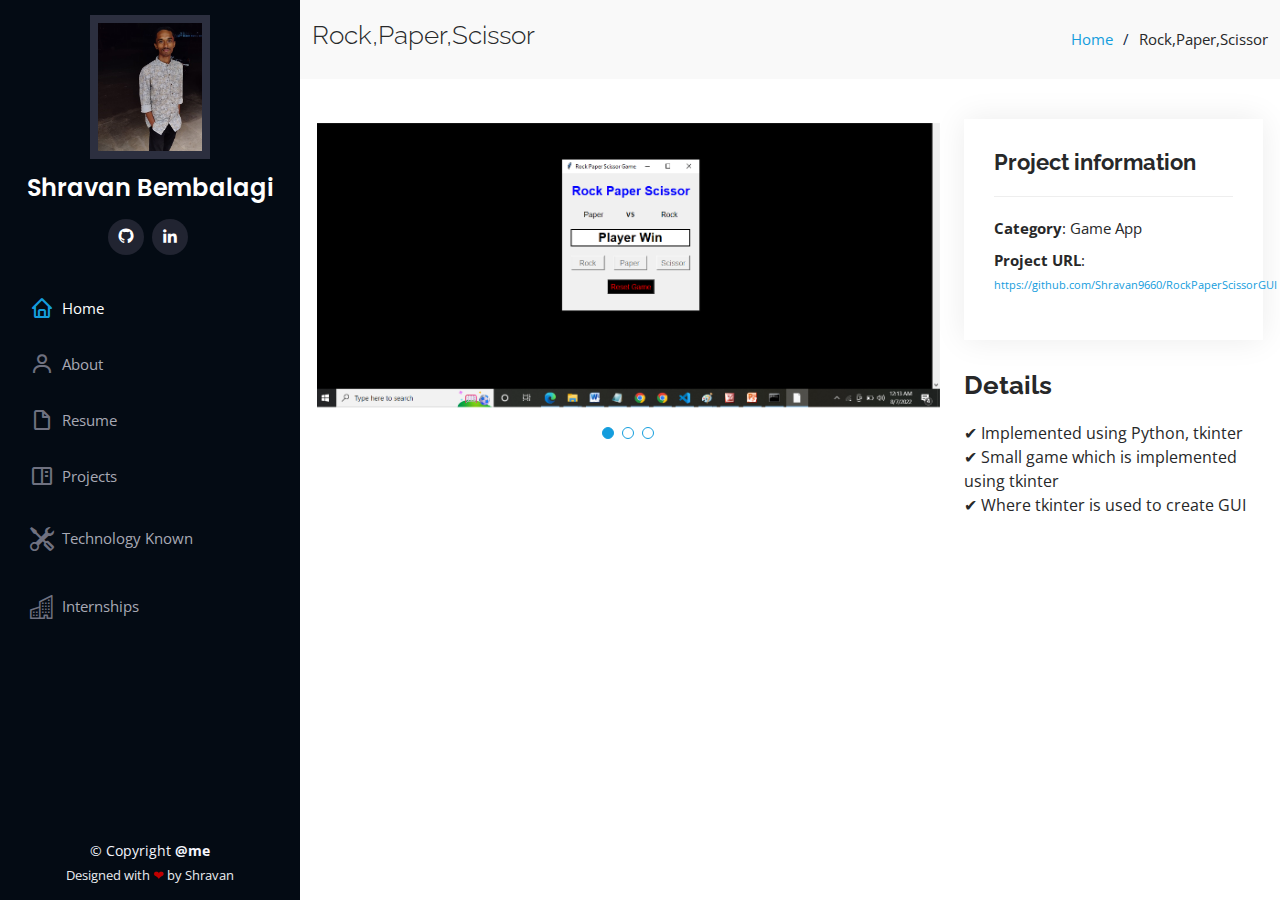
<file: rps.html>
<!DOCTYPE html>
<html lang="en">

<head>
  <meta charset="utf-8">
  <meta content="width=device-width, initial-scale=1.0" name="viewport">

  <title>Shravan Bembalagi</title>
  <meta content="" name="description">
  <meta content="" name="keywords">

  <!-- Favicons -->
  <link href="assets/img/favicon.png" rel="icon">
  <link href="assets/img/apple-touch-icon.png" rel="apple-touch-icon">

  <!-- Google Fonts -->
  <link href="https://fonts.googleapis.com/css?family=Open+Sans:300,300i,400,400i,600,600i,700,700i|Raleway:300,300i,400,400i,500,500i,600,600i,700,700i|Poppins:300,300i,400,400i,500,500i,600,600i,700,700i" rel="stylesheet">

  <!-- Vendor CSS Files -->
  <link href="assets/vendor/aos/aos.css" rel="stylesheet">
  <link href="assets/vendor/bootstrap/css/bootstrap.min.css" rel="stylesheet">
  <link href="assets/vendor/bootstrap-icons/bootstrap-icons.css" rel="stylesheet">
  <link href="assets/vendor/boxicons/css/boxicons.min.css" rel="stylesheet">
  <link href="assets/vendor/glightbox/css/glightbox.min.css" rel="stylesheet">
  <link href="assets/vendor/swiper/swiper-bundle.min.css" rel="stylesheet">

  <!-- Template Main CSS File -->
  <link href="assets/css/style.css" rel="stylesheet">

  <!-- =======================================================
  * Template Name: iPortfolio - v3.8.1
  * Template URL: https://bootstrapmade.com/iportfolio-bootstrap-portfolio-websites-template/
  * Author: BootstrapMade.com
  * License: https://bootstrapmade.com/license/
  ======================================================== -->
</head>

<body>

  <!-- ======= Mobile nav toggle button ======= -->
  <i class="bi bi-list mobile-nav-toggle d-xl-none"></i>

  <!-- ======= Header ======= -->
  <header id="header">
    <div class="d-flex flex-column">

      <div class="profile">
        <img src="images/Shravan.jpg" alt="" class="img-fluid rock">
        <h1 class="text-light"><a href="index.html">Shravan Bembalagi</a></h1>
        <div class="social-links mt-3 text-center">
          <a href="https://github.com/Shravan9660" class="twitter"><i class="bx bxl-github"></i></a>
      
          <a href="https://in.linkedin.com/in/shravan-bembalagi-172686217" class="linkedin"><i class="bx bxl-linkedin"></i></a>
        </div>
      </div>

      <nav id="navbar" class="nav-menu navbar">
        <ul>
          <li><a href="index.html" class="nav-link scrollto active"><i class="bx bx-home"></i> <span>Home</span></a></li>
          <li><a href="index.html" class="nav-link scrollto"><i class="bx bx-user"></i> <span>About</span></a></li>
          <li><a href="index.html" class="nav-link scrollto"><i class="bx bx-file-blank"></i> <span>Resume</span></a></li>
          <li><a href="index.html" class="nav-link scrollto"><i class="bx bx-book-content"></i> <span>Projects</span></a></li>
          <li><a href="index.html" class="nav-link scrollto"><i class="bbi bi-tools"></i> <span>Technology Known</span></a></li>
          <li><a href="index.html" class="nav-link scrollto"><i class="bi bi-building"></i> <span>Internships</span></a></li>
        </ul>
      </nav><!-- .nav-menu -->
    </div>
  </header><!-- End Header -->

  <main id="main">

    <!-- ======= Breadcrumbs ======= -->
    <section id="breadcrumbs" class="breadcrumbs">
      <div class="container">

        <div class="d-flex justify-content-between align-items-center">
          <h2>Rock,Paper,Scissor</h2>
          <ol>
            <li><a href="index.html">Home</a></li>
            <li>Rock,Paper,Scissor</li>
          </ol>
        </div>

      </div>
    </section><!-- End Breadcrumbs -->

    <!-- ======= Portfolio Details Section ======= -->
    <section id="portfolio-details" class="portfolio-details">
      <div class="container">

        <div class="row gy-4">

          <div class="col-lg-8">
            <div class="portfolio-details-slider swiper">
              <div class="swiper-wrapper align-items-center">

                <div class="swiper-slide">
                  <img src="images/rsp1.bmp" alt="">
                </div>

                <div class="swiper-slide">
                  <img src="images/rsp2.bmp" alt="">
                </div>

                <div class="swiper-slide">
                  <img src="images/rsp3.bmp" alt="">
                </div>

              </div>
              <div class="swiper-pagination"></div>
            </div>
          </div>

          <div class="col-lg-4">
            <div class="portfolio-info">
              <h3>Project information</h3>
              <ul>
                <li><strong>Category</strong>: Game App</li>
                
                <li><strong>Project URL</strong>: <a href="https://github.com/Shravan9660/RockPaperScissorGUI" style="font-size:11px">https://github.com/Shravan9660/RockPaperScissorGUI</a></li>
              </ul>
            </div>
            <div class="portfolio-description">
              <h2>Details</h2>
              <p>
                
                ✔ Implemented using Python, tkinter<br>
✔ Small game which is implemented using tkinter<br>
✔ Where tkinter is used to create GUI
              </p>
            </div>
          </div>

        </div>

      </div>
    </section><!-- End Portfolio Details Section -->

  </main><!-- End #main -->

  <!-- ======= Footer ======= -->
  <footer id="footer">
    <div class="container">
      <div class="copyright">
        &copy; Copyright <strong><span>@me</span></strong>
      </div>
      <div class="credits">
        <!-- All the links in the footer should remain intact. -->
        <!-- You can delete the links only if you purchased the pro version. -->
        <!-- Licensing information: https://bootstrapmade.com/license/ -->
        <!-- Purchase the pro version with working PHP/AJAX contact form: https://bootstrapmade.com/iportfolio-bootstrap-portfolio-websites-template/ -->
        Designed with <span style="color:rgb(192, 0, 0)" class="sectionh1">❤</span> by Shravan
      </div>
    </div>
  </footer><!-- End  Footer -->

  <a href="#" class="back-to-top d-flex align-items-center justify-content-center"><i class="bi bi-arrow-up-short"></i></a>

  <!-- Vendor JS Files -->
  <script src="assets/vendor/purecounter/purecounter_vanilla.js"></script>
  <script src="assets/vendor/aos/aos.js"></script>
  <script src="assets/vendor/bootstrap/js/bootstrap.bundle.min.js"></script>
  <script src="assets/vendor/glightbox/js/glightbox.min.js"></script>
  <script src="assets/vendor/isotope-layout/isotope.pkgd.min.js"></script>
  <script src="assets/vendor/swiper/swiper-bundle.min.js"></script>
  <script src="assets/vendor/typed.js/typed.min.js"></script>
  <script src="assets/vendor/waypoints/noframework.waypoints.js"></script>
  <script src="assets/vendor/php-email-form/validate.js"></script>

  <!-- Template Main JS File -->
  <script src="assets/js/main.js"></script>

</body>

</html>
</file>
<file: assets/css/style.css>
/**
* Template Name: iPortfolio - v3.8.1
* Template URL: https://bootstrapmade.com/iportfolio-bootstrap-portfolio-websites-template/
* Author: BootstrapMade.com
* License: https://bootstrapmade.com/license/
*/

/*--------------------------------------------------------------
# General
--------------------------------------------------------------*/
body {
  font-family: "Open Sans", sans-serif;
  color: #272829;
}
a1{
  background-color: #040b14;
}

a {
  color: #149ddd;
  text-decoration: none;
}

a:hover {
  color: #37b3ed;
  text-decoration: none;
}

h1,
h2,
h3,
h4,
h5,
h6 {
  font-family: "Raleway", sans-serif;
}

/*--------------------------------------------------------------
# Back to top button
--------------------------------------------------------------*/
.back-to-top {
  position: fixed;
  visibility: hidden;
  opacity: 0;
  right: 15px;
  bottom: 15px;
  z-index: 996;
  background: #149ddd;
  width: 40px;
  height: 40px;
  border-radius: 50px;
  transition: all 0.4s;
}

.back-to-top i {
  font-size: 28px;
  color: #fff;
  line-height: 0;
}

.back-to-top:hover {
  background: #2eafec;
  color: #fff;
}

.back-to-top.active {
  visibility: visible;
  opacity: 1;
}

/*--------------------------------------------------------------
# Header
--------------------------------------------------------------*/
#header {
  position: fixed;
  top: 0;
  left: 0;
  bottom: 0;
  width: 300px;
  transition: all ease-in-out 0.5s;
  z-index: 9997;
  transition: all 0.5s;
  padding: 0 15px;
  background: #040b14;
  overflow-y: auto;
}

#header .profile img {
  margin: 15px auto;
  display: block;
  width: 120px;
  border: 8px solid #2c2f3f;
}

#header .profile h1 {
  font-size: 24px;
  margin: 0;
  padding: 0;
  font-weight: 600;
  -moz-text-align-last: center;
  text-align-last: center;
  font-family: "Poppins", sans-serif;
}

#header .profile h1 a,
#header .profile h1 a:hover {
  color: #fff;
  text-decoration: none;
}


#header .profile .social-links a {
  font-size: 18px;
  display: inline-block;
  background: #212431;
  color: #fff;
  line-height: 1;
  padding: 8px 0;
  margin-right: 4px;
  border-radius: 50%;
  text-align: center;
  width: 36px;
  height: 36px;
  transition: 0.3s;
}

#header .profile .social-links a:hover {
  background: #149ddd;
  color: #fff;
  text-decoration: none;
}

#main {
  margin-left: 300px;
}

@media (max-width: 1199px) {
  #header {
    left: -300px;
  }

  #main {
    margin-left: 0;
  }
}

/*--------------------------------------------------------------
# Navigation Menu
--------------------------------------------------------------*/
/* Desktop Navigation */
.nav-menu {
  padding: 30px 0 0 0;
}

.nav-menu * {
  margin: 0;
  padding: 0;
  list-style: none;
}

.nav-menu>ul>li {
  position: relative;
  white-space: nowrap;
}

.nav-menu a,
.nav-menu a:focus {
  display: flex;
  align-items: center;
  color: #a8a9b4;
  padding: 12px 15px;
  margin-bottom: 8px;
  transition: 0.3s;
  font-size: 15px;
}

.nav-menu a i,
.nav-menu a:focus i {
  font-size: 24px;
  padding-right: 8px;
  color: #6f7180;
}

.nav-menu a:hover,
.nav-menu .active,
.nav-menu .active:focus,
.nav-menu li:hover>a {
  text-decoration: none;
  color: #fff;
}

.nav-menu a:hover i,
.nav-menu .active i,
.nav-menu .active:focus i,
.nav-menu li:hover>a i {
  color: #149ddd;
}

/* Mobile Navigation */
.mobile-nav-toggle {
  position: fixed;
  right: 15px;
  top: 15px;
  z-index: 9998;
  border: 0;
  font-size: 24px;
  transition: all 0.4s;
  outline: none !important;
  background-color: #149ddd;
  color: #fff;
  width: 40px;
  height: 40px;
  display: inline-flex;
  align-items: center;
  justify-content: center;
  line-height: 0;
  border-radius: 50px;
  cursor: pointer;
}

.mobile-nav-active {
  overflow: hidden;
}

.mobile-nav-active #header {
  left: 0;
}


/*--------------------------------------------------------------
# Hero Section
--------------------------------------------------------------*/
#hero {
  background-color: #89a9d6;
}

#hero:before {
  content: "";
  background: rgba(5, 13, 24, 0.3);
  position: absolute;
  bottom: 0;
  top: 0;
  left: 0;
  right: 0;
  z-index: 1;
}

#hero .hero-container {
  position: relative;
  z-index: 2;
  min-width: 200px;
}

#hero h1 {
  margin: 0 0 10px 0;
  font-size: 64px;
  font-weight: 700;
  line-height: 50px;
  color: #fff;
}

#hero p {
  color: #fff;
  margin-bottom: 50px;
  font-size: 26px;
  font-family: "Poppins", sans-serif;
}

#hero p span {
  color: #fff;
  padding-bottom: 4px;
  letter-spacing: 1px;
  border-bottom: 3px solid #149ddd;
}

@media (min-width: 1024px) {
  #hero {
    background-attachment: none;
  }
}

@media (max-width: 768px) {
  #hero h1 {
    font-size: 28px;
    line-height: 36px;
  }

  #hero h2 {
    font-size: 18px;
    line-height: 24px;
    margin-bottom: 30px;
  }
}

/*--------------------------------------------------------------
# Sections General
--------------------------------------------------------------*/
section {
  padding: 5px ;
  overflow: hidden;
  
  
  
}
sectionh1{
  text-align: center;
 
  
}

.section-bg {
  background: #feffff;
}

.section-title {
  padding-bottom: 30px;
}

.section-title h2 {
  font-size: 32px;
  font-weight: bold;
  margin-bottom: 20px;
  padding-bottom: 20px;
  position: relative;
  color: #1f1e46;
}

.section-title h2::after {
  content: "";
  position: absolute;
  display: block;
  width: 50px;
  height: 3px;
  background: #149ddd;
  bottom: 0;
  left: 0;
}

.section-title p {
  margin-bottom: 0;
}

/*--------------------------------------------------------------
# About
--------------------------------------------------------------*/
.about .content h3 {
  font-weight: 700;
  font-size: 26px;
  color: #173b6c;
}

.about .content ul {
  list-style: none;
  padding: 0;
}

.about .content ul li {
  margin-bottom: 20px;
  display: flex;
  align-items: center;
}

.about .content ul strong {
  margin-right: 10px;
}

.about .content ul i {
  font-size: 16px;
  margin-right: 5px;
  color: #149ddd;
  line-height: 0;
}

.about .content p:last-child {
  margin-bottom: 0;
}

/*--------------------------------------------------------------
# Facts
--------------------------------------------------------------*/
.facts {
  padding-bottom: 30px;
}

.facts .count-box {
  padding: 30px;
  width: 100%;
}

.facts .count-box i {
  display: block;
  font-size: 44px;
  color: #149ddd;
  float: left;
  line-height: 0;
}

.facts .count-box span {
  font-size: 48px;
  line-height: 40px;
  display: block;
  font-weight: 700;
  color: #050d18;
  margin-left: 60px;
}

.facts .count-box p {
  padding: 15px 0 0 0;
  margin: 0 0 0 60px;
  font-family: "Raleway", sans-serif;
  font-size: 14px;
  color: #122f57;
}

.facts .count-box a {
  font-weight: 600;
  display: block;
  margin-top: 20px;
  color: #122f57;
  font-size: 15px;
  font-family: "Poppins", sans-serif;
  transition: ease-in-out 0.3s;
}

.facts .count-box a:hover {
  color: #1f5297;
}

/*--------------------------------------------------------------
# Akills
--------------------------------------------------------------*/
.skills .progress {
  height: 60px;
  display: block;
  background: none;
  border-radius: 0;
}

.skills .progress .skill {
  padding: 0;
  margin: 0 0 6px 0;
  text-transform: uppercase;
  display: block;
  font-weight: 600;
  font-family: "Poppins", sans-serif;
  color: #050d18;
}

.skills .progress .skill .val {
  float: right;
  font-style: normal;
}

.skills .progress-bar-wrap {
  background: #dce8f8;
  height: 10px;
}

.skills .progress-bar {
  width: 1px;
  height: 10px;
  transition: 0.9s;
  background-color: #149ddd;
}

/*--------------------------------------------------------------
# Resume
--------------------------------------------------------------*/
.resume .resume-title {
  font-size: 26px;
  font-weight: 700;
  margin-top: 20px;
  margin-bottom: 20px;
  color: #050d18;
}

.resume .resume-item {
  padding: 0 0 20px 20px;
  margin-top: -2px;
  border-left: 2px solid #1f5297;
  position: relative;
}

.resume .resume-item h4 {
  line-height: 18px;
  font-size: 18px;
  font-weight: 600;
  text-transform: uppercase;
  font-family: "Poppins", sans-serif;
  color: #050d18;
  margin-bottom: 10px;
}

.resume .resume-item h5 {
  font-size: 16px;
  background: #e4edf9;
  padding: 5px 15px;
  display: inline-block;
  font-weight: 600;
  margin-bottom: 10px;
}

.resume .resume-item ul {
  padding-left: 20px;
}

.resume .resume-item ul li {
  padding-bottom: 10px;
}

.resume .resume-item:last-child {
  padding-bottom: 0;
}

.resume .resume-item::before {
  content: "";
  position: absolute;
  width: 16px;
  height: 16px;
  border-radius: 50px;
  left: -9px;
  top: 0;
  background: #fff;
  border: 2px solid #1f5297;
}

/*--------------------------------------------------------------
# Portfolio
--------------------------------------------------------------*/
.portfolio .portfolio-item {
  margin-bottom: 30px;
}

.portfolio #portfolio-flters {
  padding: 0;
  margin: 0 auto 35px auto;
  list-style: none;
  text-align: center;
  background: #fff;
  border-radius: 50px;
  padding: 2px 15px;
}

.portfolio #portfolio-flters li {
  cursor: pointer;
  display: inline-block;
  padding: 10px 15px 8px 15px;
  font-size: 14px;
  font-weight: 600;
  line-height: 1;
  text-transform: uppercase;
  color: #272829;
  margin-bottom: 5px;
  transition: all 0.3s ease-in-out;
}

.portfolio #portfolio-flters li:hover,
.portfolio #portfolio-flters li.filter-active {
  color: #149ddd;
}

.portfolio #portfolio-flters li:last-child {
  margin-right: 0;
}

.portfolio .portfolio-wrap {
  transition: 0.3s;
  position: relative;
  overflow: hidden;
  z-index: 1;
}

.portfolio .portfolio-wrap::before {
  content: "";
  background: rgba(255, 255, 255, 0.5);
  position: absolute;
  left: 0;
  right: 0;
  top: 0;
  bottom: 0;
  transition: all ease-in-out 0.3s;
  z-index: 2;
  opacity: 0;
}

.portfolio .portfolio-wrap .portfolio-links {
  opacity: 1;
  left: 0;
  right: 0;
  bottom: -60px;
  z-index: 3;
  position: absolute;
  transition: all ease-in-out 0.3s;
  display: flex;
  justify-content: center;
}

.portfolio .portfolio-wrap .portfolio-links a {
  color: #fff;
  font-size: 28px;
  text-align: center;
  background: rgba(20, 157, 221, 0.75);
  transition: 0.3s;
  width: 50%;
}

.portfolio .portfolio-wrap .portfolio-links a:hover {
  background: rgba(20, 157, 221, 0.95);
}

.portfolio .portfolio-wrap .portfolio-links a+a {
  border-left: 1px solid #37b3ed;
}

.portfolio .portfolio-wrap:hover::before {
  top: 0;
  left: 0;
  right: 0;
  bottom: 0;
  opacity: 1;
}

.portfolio .portfolio-wrap:hover .portfolio-links {
  opacity: 1;
  bottom: 0;
}

/*--------------------------------------------------------------
# Portfolio Details
--------------------------------------------------------------*/
.portfolio-details {
  padding-top: 40px;
}

.portfolio-details .portfolio-details-slider img {
  width: 100%;
}

.portfolio-details .portfolio-details-slider .swiper-pagination {
  margin-top: 20px;
  position: relative;
}

.portfolio-details .portfolio-details-slider .swiper-pagination .swiper-pagination-bullet {
  width: 12px;
  height: 12px;
  background-color: #fff;
  opacity: 1;
  border: 1px solid #149ddd;
}

.portfolio-details .portfolio-details-slider .swiper-pagination .swiper-pagination-bullet-active {
  background-color: #149ddd;
}

.portfolio-details .portfolio-info {
  padding: 30px;
  box-shadow: 0px 0 30px rgba(5, 13, 24, 0.08);
}

.portfolio-details .portfolio-info h3 {
  font-size: 22px;
  font-weight: 700;
  margin-bottom: 20px;
  padding-bottom: 20px;
  border-bottom: 1px solid #eee;
}

.portfolio-details .portfolio-info ul {
  list-style: none;
  padding: 0;
  font-size: 15px;
}

.portfolio-details .portfolio-info ul li+li {
  margin-top: 10px;
}

.portfolio-details .portfolio-description {
  padding-top: 30px;
}

.portfolio-details .portfolio-description h2 {
  font-size: 26px;
  font-weight: 700;
  margin-bottom: 20px;
}

.portfolio-details .portfolio-description p {
  padding: 0;
}


/*--------------------------------------------------------------
# Services
--------------------------------------------------------------*/
.services .icon-box {
  margin-bottom: 20px;
}

.services .icon {
  float: left;
  display: flex;
  align-items: center;
  justify-content: center;
  width: 54px;
  height: 54px;
  background: #149ddd;
  border-radius: 50%;
  transition: 0.5s;
  border: 1px solid #149ddd;
}

.services .icon i {
  color: #fff;
  font-size: 24px;
  line-height: 0;
}

.services .icon-box:hover .icon {
  background: #fff;
}

.services .icon-box:hover .icon i {
  color: #149ddd;
}

.services .title {
  margin-left: 80px;
  font-weight: 700;
  margin-bottom: 15px;
  font-size: 18px;
}

.services .title a {
  color: #343a40;
}

.services .title a:hover {
  color: #149ddd;
}

.services .description {
  margin-left: 80px;
  line-height: 24px;
  font-size: 14px;
}

/*--------------------------------------------------------------
# Testimonials
--------------------------------------------------------------*/
.testimonials .testimonials-carousel,
.testimonials .testimonials-slider {
  overflow: hidden;
}

.testimonials .testimonial-item {
  box-sizing: content-box;
  text-align: center;
  min-height: 320px;
}

.testimonials .testimonial-item .testimonial-img {
  width: 90px;
  border-radius: 50%;
  margin: 0 auto;
}

.testimonials .testimonial-item h3 {
  font-size: 18px;
  font-weight: bold;
  margin: 10px 0 5px 0;
  color: #111;
}

.testimonials .testimonial-item h4 {
  font-size: 14px;
  color: #999;
  margin: 0;
}

.testimonials .testimonial-item .quote-icon-left,
.testimonials .testimonial-item .quote-icon-right {
  color: #c3e8fa;
  font-size: 26px;
}

.testimonials .testimonial-item .quote-icon-left {
  display: inline-block;
  left: -5px;
  position: relative;
}

.testimonials .testimonial-item .quote-icon-right {
  display: inline-block;
  right: -5px;
  position: relative;
  top: 10px;
}

.testimonials .testimonial-item p {
  font-style: italic;
  margin: 0 15px 15px 15px;
  padding: 20px;
  background: #fff;
  position: relative;
  margin-bottom: 35px;
  border-radius: 6px;
  box-shadow: 0px 2px 15px rgba(0, 0, 0, 0.1);
}

.testimonials .testimonial-item p::after {
  content: "";
  width: 0;
  height: 0;
  border-top: 20px solid #fff;
  border-right: 20px solid transparent;
  border-left: 20px solid transparent;
  position: absolute;
  bottom: -20px;
  left: calc(50% - 20px);
}

.testimonials .swiper-pagination {
  margin-top: 20px;
  position: relative;
}

.testimonials .swiper-pagination .swiper-pagination-bullet {
  width: 12px;
  height: 12px;
  background-color: #fff;
  opacity: 1;
  border: 1px solid #149ddd;
}

.testimonials .swiper-pagination .swiper-pagination-bullet-active {
  background-color: #149ddd;
}

/*--------------------------------------------------------------
# Contact
--------------------------------------------------------------*/
.contact {
  padding-bottom: 130px;
}

.contact .info {
  padding: 30px;
  background: #fff;
  width: 100%;
  box-shadow: 0 0 24px 0 rgba(0, 0, 0, 0.12);
}

.contact .info i {
  font-size: 20px;
  color: #149ddd;
  float: left;
  width: 44px;
  height: 44px;
  background: #dff3fc;
  display: flex;
  justify-content: center;
  align-items: center;
  border-radius: 50px;
  transition: all 0.3s ease-in-out;
}

.contact .info h4 {
  padding: 0 0 0 60px;
  font-size: 22px;
  font-weight: 600;
  margin-bottom: 5px;
  color: #050d18;
}

.contact .info p {
  padding: 0 0 10px 60px;
  margin-bottom: 20px;
  font-size: 14px;
  color: #173b6c;
}

.contact .info .email p {
  padding-top: 5px;
}

.contact .info .social-links {
  padding-left: 60px;
}

.contact .info .social-links a {
  font-size: 18px;
  display: inline-block;
  background: #333;
  color: #fff;
  line-height: 1;
  padding: 8px 0;
  border-radius: 50%;
  text-align: center;
  width: 36px;
  height: 36px;
  transition: 0.3s;
  margin-right: 10px;
}

.contact .info .social-links a:hover {
  background: #149ddd;
  color: #fff;
}

.contact .info .email:hover i,
.contact .info .address:hover i,
.contact .info .phone:hover i {
  background: #149ddd;
  color: #fff;
}

.contact .php-email-form {
  width: 100%;
  padding: 30px;
  background: #fff;
  box-shadow: 0 0 24px 0 rgba(0, 0, 0, 0.12);
}

.contact .php-email-form .form-group {
  padding-bottom: 8px;
}

.contact .php-email-form .validate {
  display: none;
  color: red;
  margin: 0 0 15px 0;
  font-weight: 400;
  font-size: 13px;
}

.contact .php-email-form .error-message {
  display: none;
  color: #fff;
  background: #ed3c0d;
  text-align: left;
  padding: 15px;
  font-weight: 600;
}

.contact .php-email-form .error-message br+br {
  margin-top: 25px;
}

.contact .php-email-form .sent-message {
  display: none;
  color: #fff;
  background: #18d26e;
  text-align: center;
  padding: 15px;
  font-weight: 600;
}

.contact .php-email-form .loading {
  display: none;
  background: #fff;
  text-align: center;
  padding: 15px;
}

.contact .php-email-form .loading:before {
  content: "";
  display: inline-block;
  border-radius: 50%;
  width: 24px;
  height: 24px;
  margin: 0 10px -6px 0;
  border: 3px solid #18d26e;
  border-top-color: #eee;
  -webkit-animation: animate-loading 1s linear infinite;
  animation: animate-loading 1s linear infinite;
}

.contact .php-email-form .form-group {
  margin-bottom: 15px;
}

.contact .php-email-form label {
  padding-bottom: 8px;
}

.contact .php-email-form input,
.contact .php-email-form textarea {
  border-radius: 0;
  box-shadow: none;
  font-size: 14px;
}

.contact .php-email-form input {
  height: 44px;
}

.contact .php-email-form textarea {
  padding: 10px 15px;
}

.contact .php-email-form button[type=submit] {
  background: #149ddd;
  border: 0;
  padding: 10px 24px;
  color: #fff;
  transition: 0.4s;
  border-radius: 4px;
}

.contact .php-email-form button[type=submit]:hover {
  background: #37b3ed;
}



@-webkit-keyframes animate-loading {
  0% {
    transform: rotate(0deg);
  }

  100% {
    transform: rotate(360deg);
  }
}

@keyframes animate-loading {
  0% {
    transform: rotate(0deg);
  }

  100% {
    transform: rotate(360deg);
  }
}

/*--------------------------------------------------------------
# Breadcrumbs
--------------------------------------------------------------*/
.breadcrumbs {
  padding: 20px 0;
  background: #f9f9f9;
}

.breadcrumbs h2 {
  font-size: 26px;
  font-weight: 300;
}

.breadcrumbs ol {
  display: flex;
  flex-wrap: wrap;
  list-style: none;
  padding: 0;
  margin: 0;
  font-size: 15px;
}

.breadcrumbs ol li+li {
  padding-left: 10px;
}

.breadcrumbs ol li+li::before {
  display: inline-block;
  padding-right: 10px;
  color: #0e2442;
  content: "/";
}

@media (max-width: 768px) {
  .breadcrumbs .d-flex {
    display: block !important;
  }

  .breadcrumbs ol {
    display: block;
  }

  .breadcrumbs ol li {
    display: inline-block;
  }
}

/*--------------------------------------------------------------
# Footer
--------------------------------------------------------------*/
#footer {
  padding: 15px;
  color: #f4f6fd;
  font-size: 14px;
  position: fixed;
  left: 0;
  bottom: 0;
  width: 300px;
  z-index: 9999;
  background: #040b14;
}

#footer .copyright {
  text-align: center;
}

#footer .credits {
  padding-top: 5px;
  text-align: center;
  font-size: 13px;
  color: #eaebf0;
}

@media (max-width: 1199px) {
  #footer {
    position: static;
    width: auto;
    padding-right: 20px 15px;
  }
}
</file>
